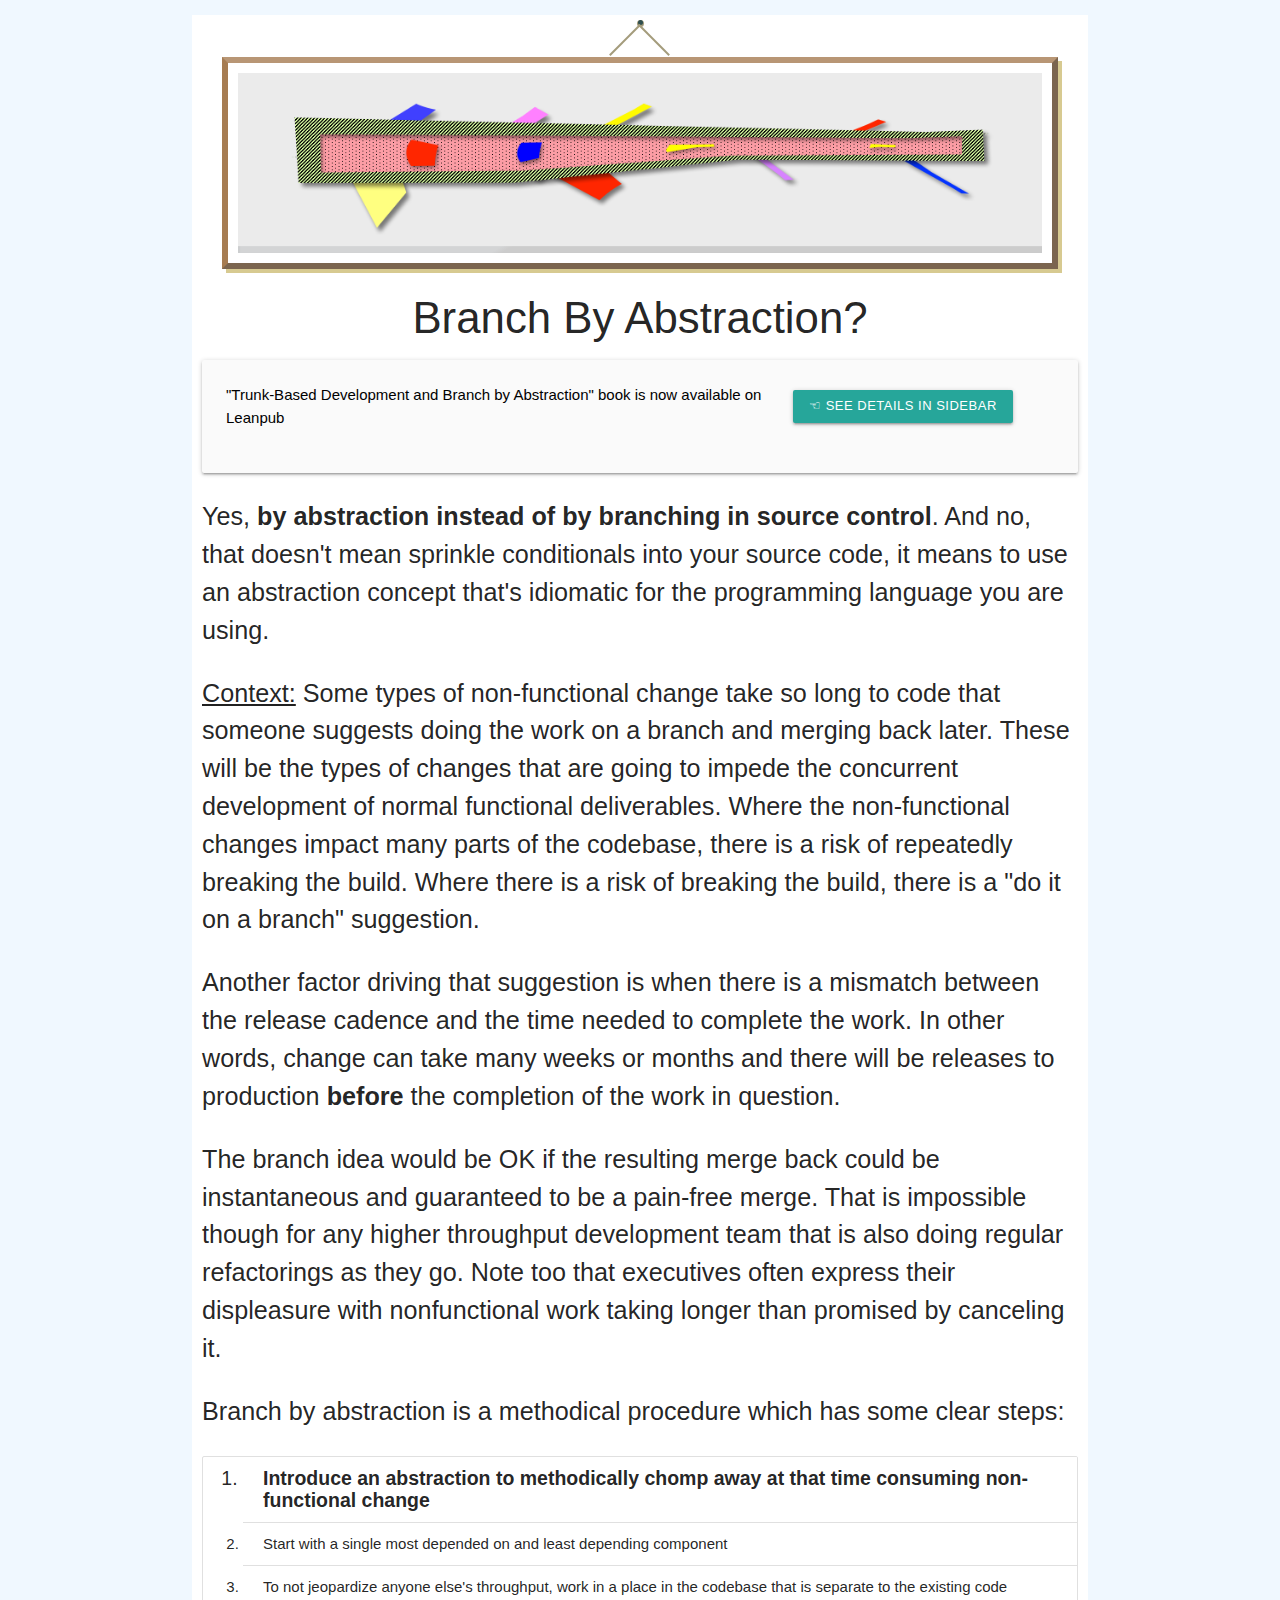
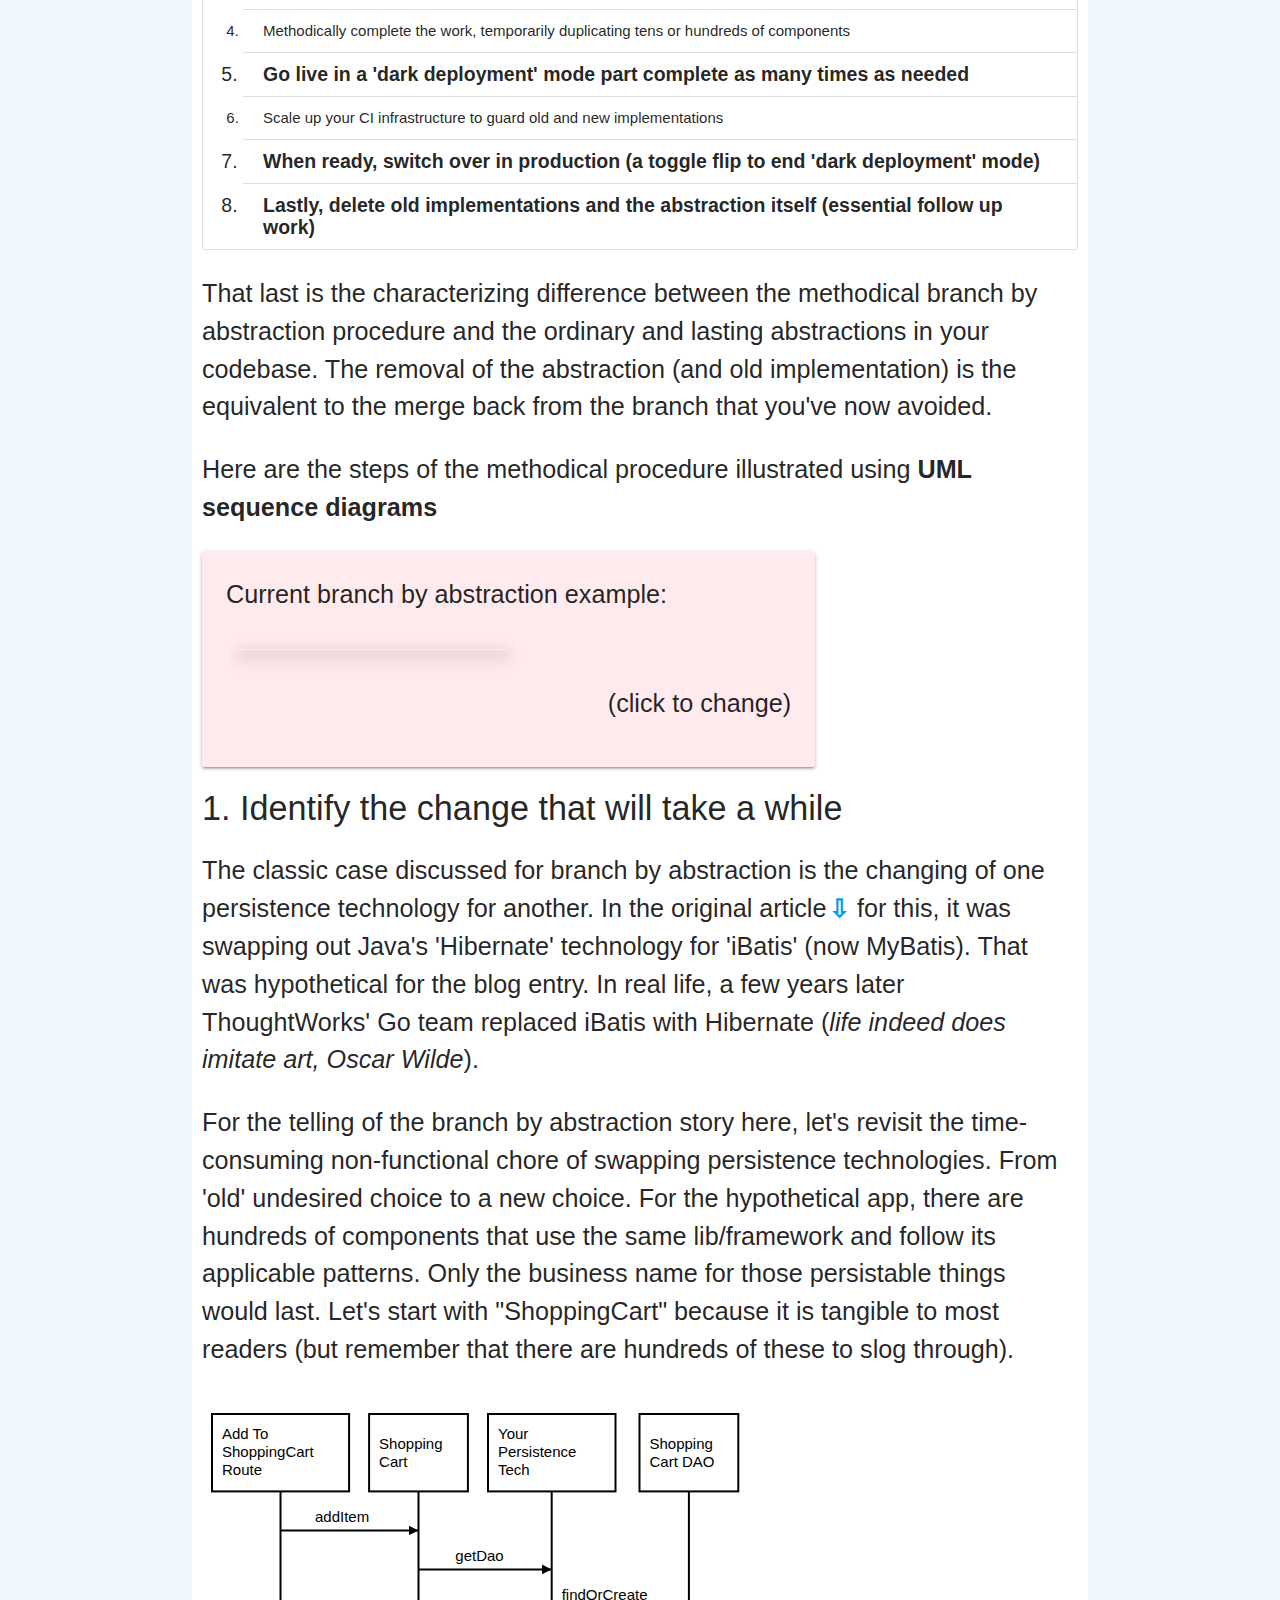
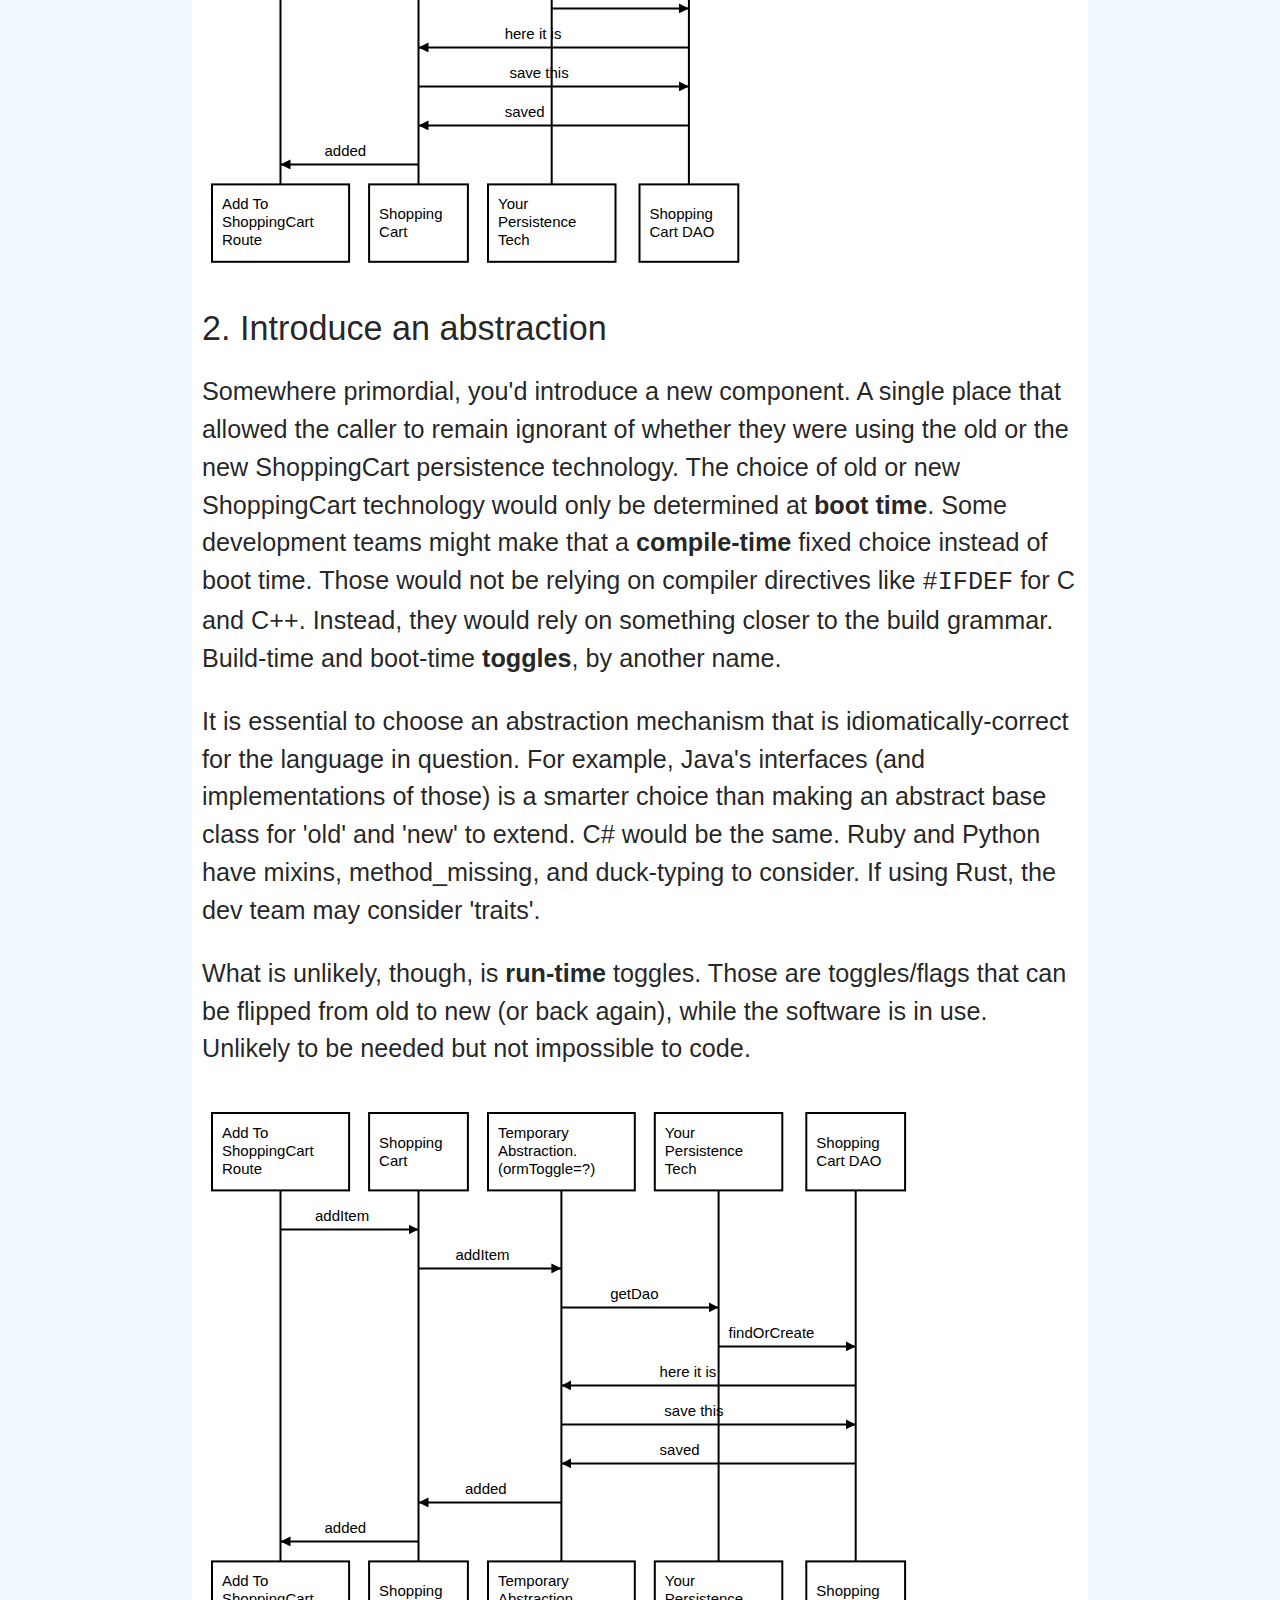
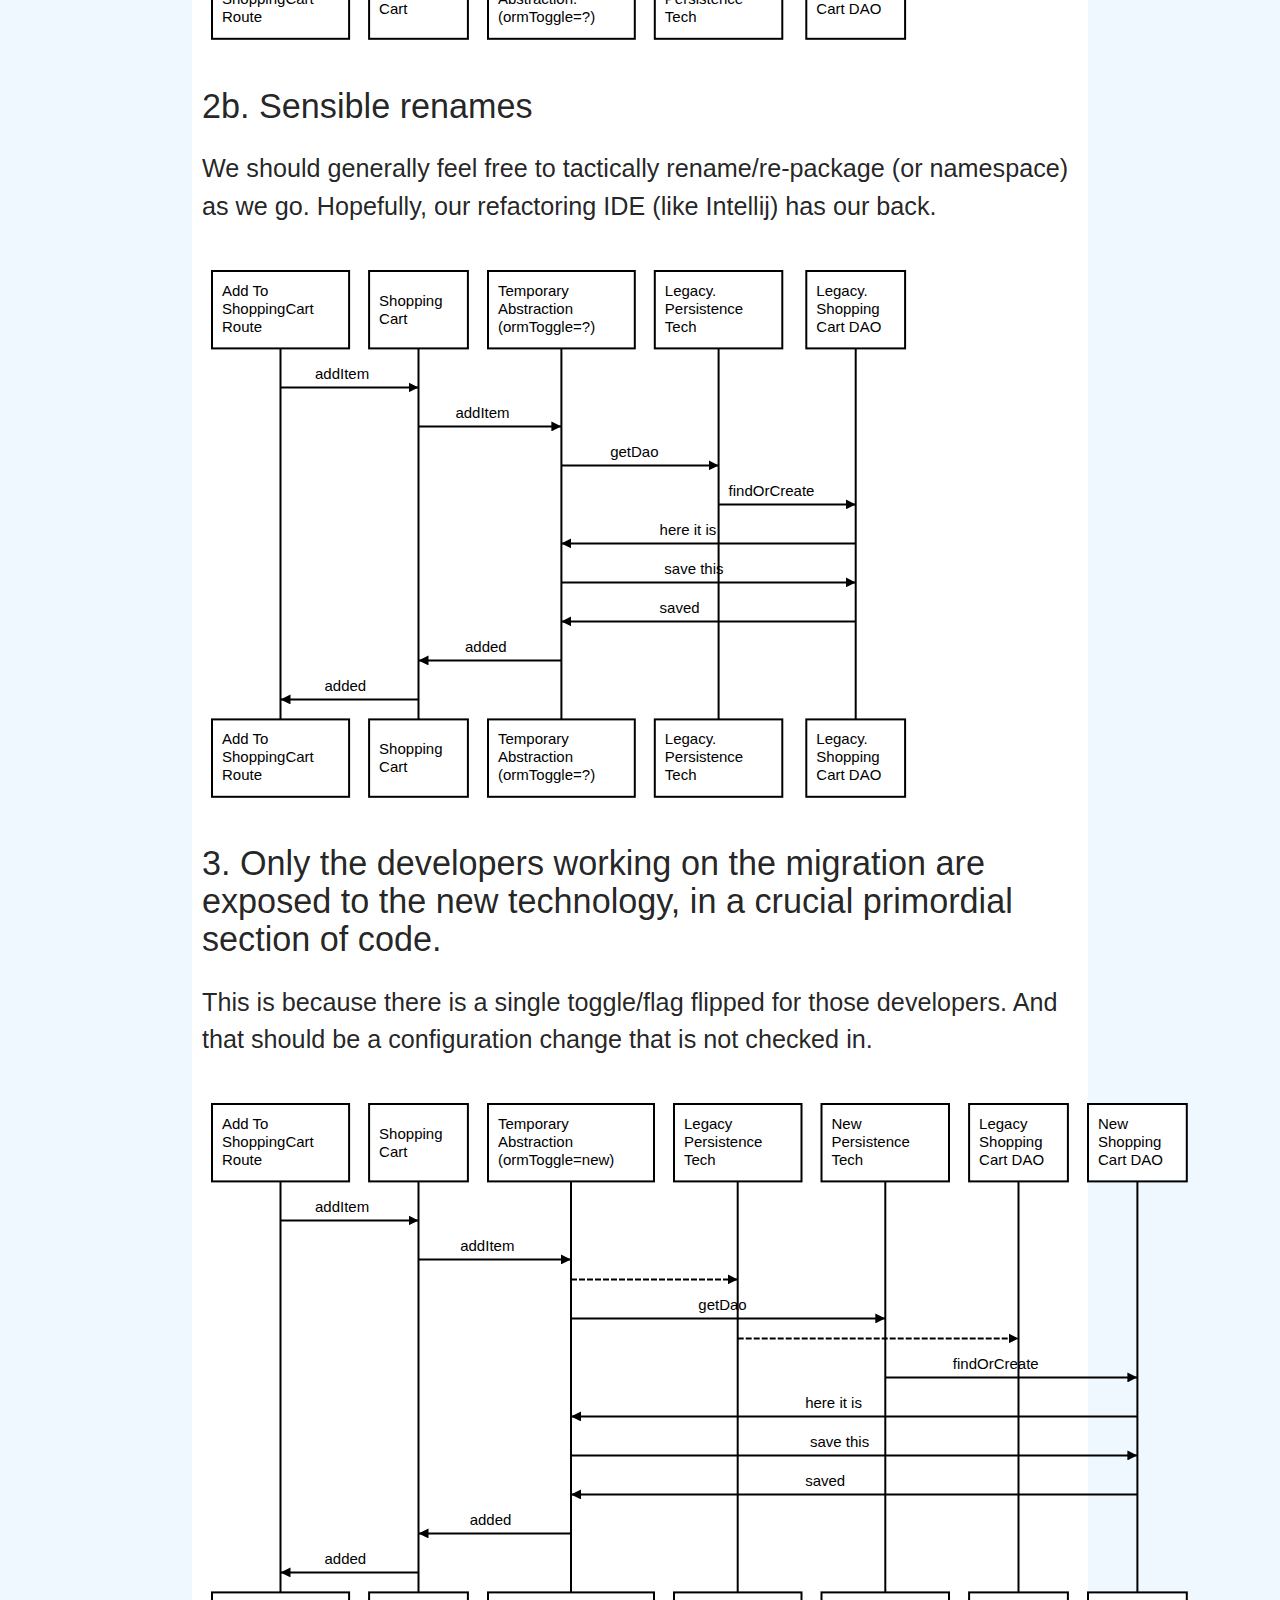
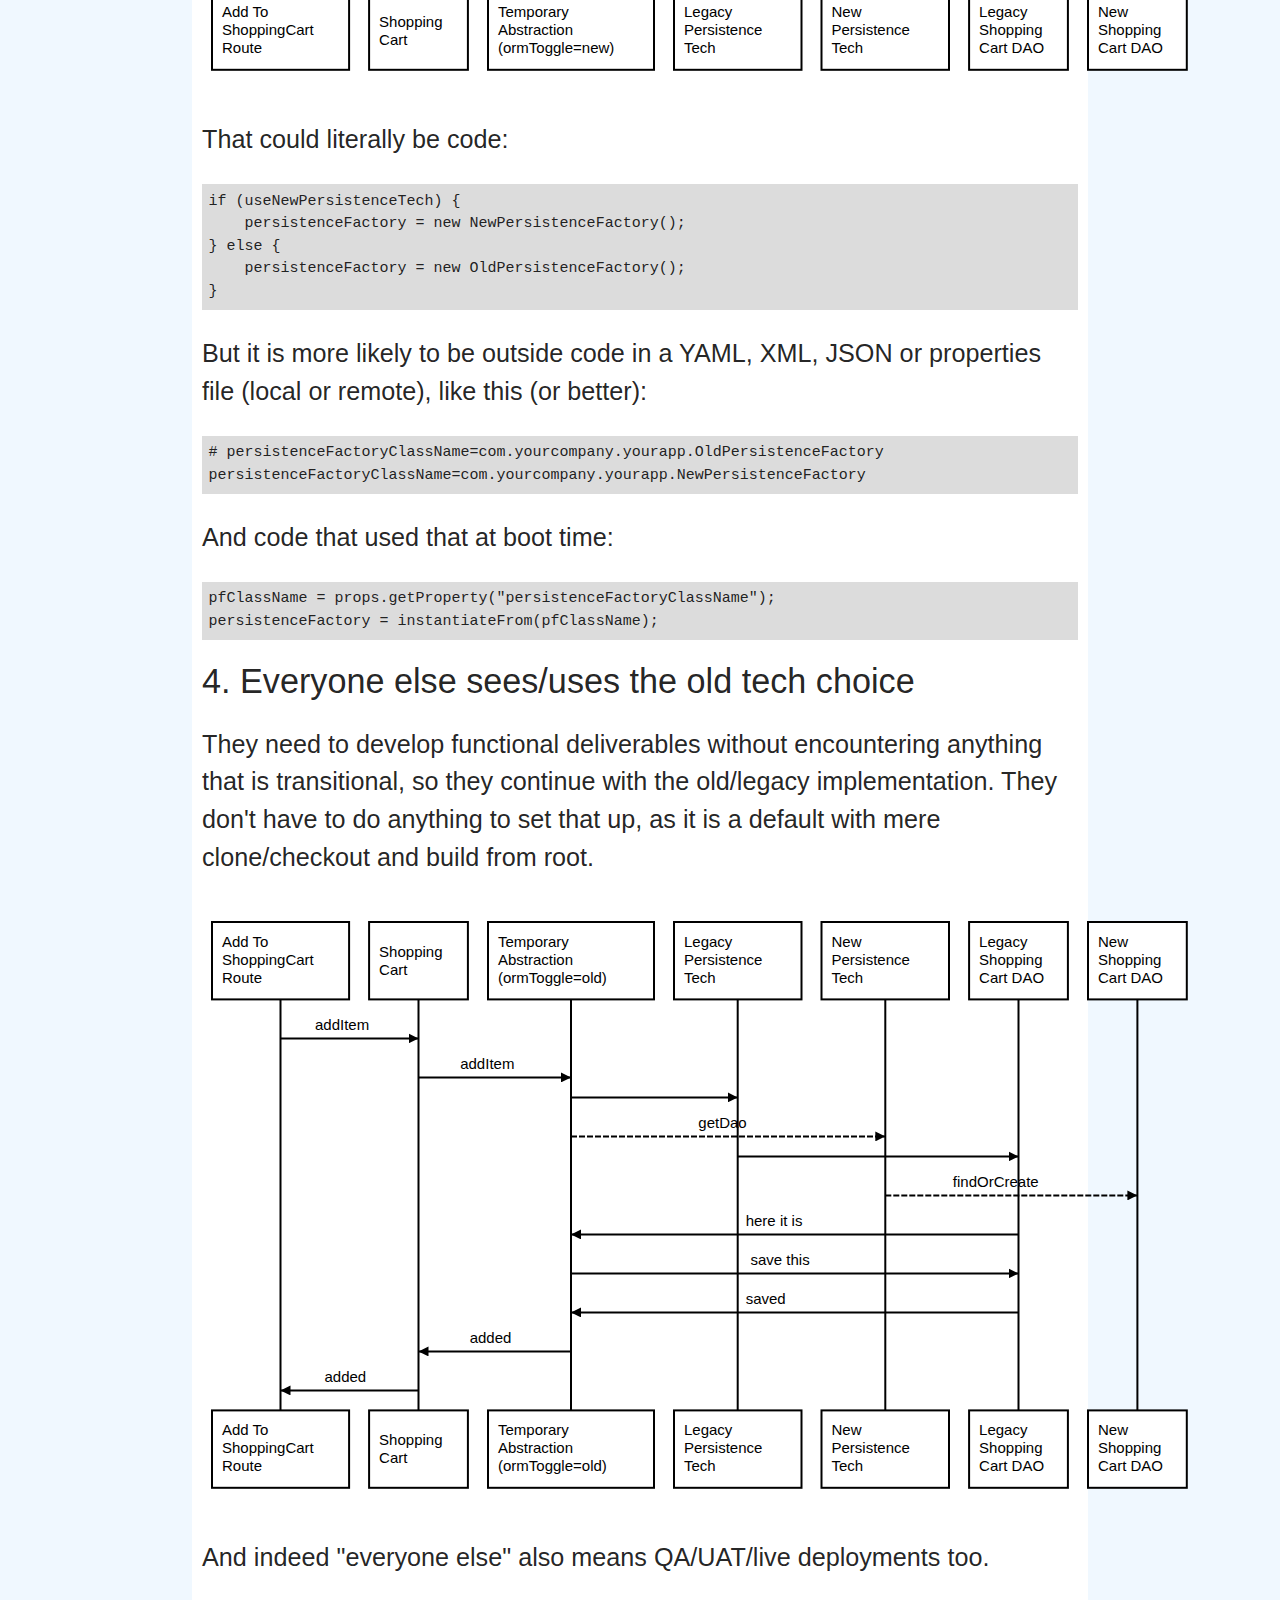
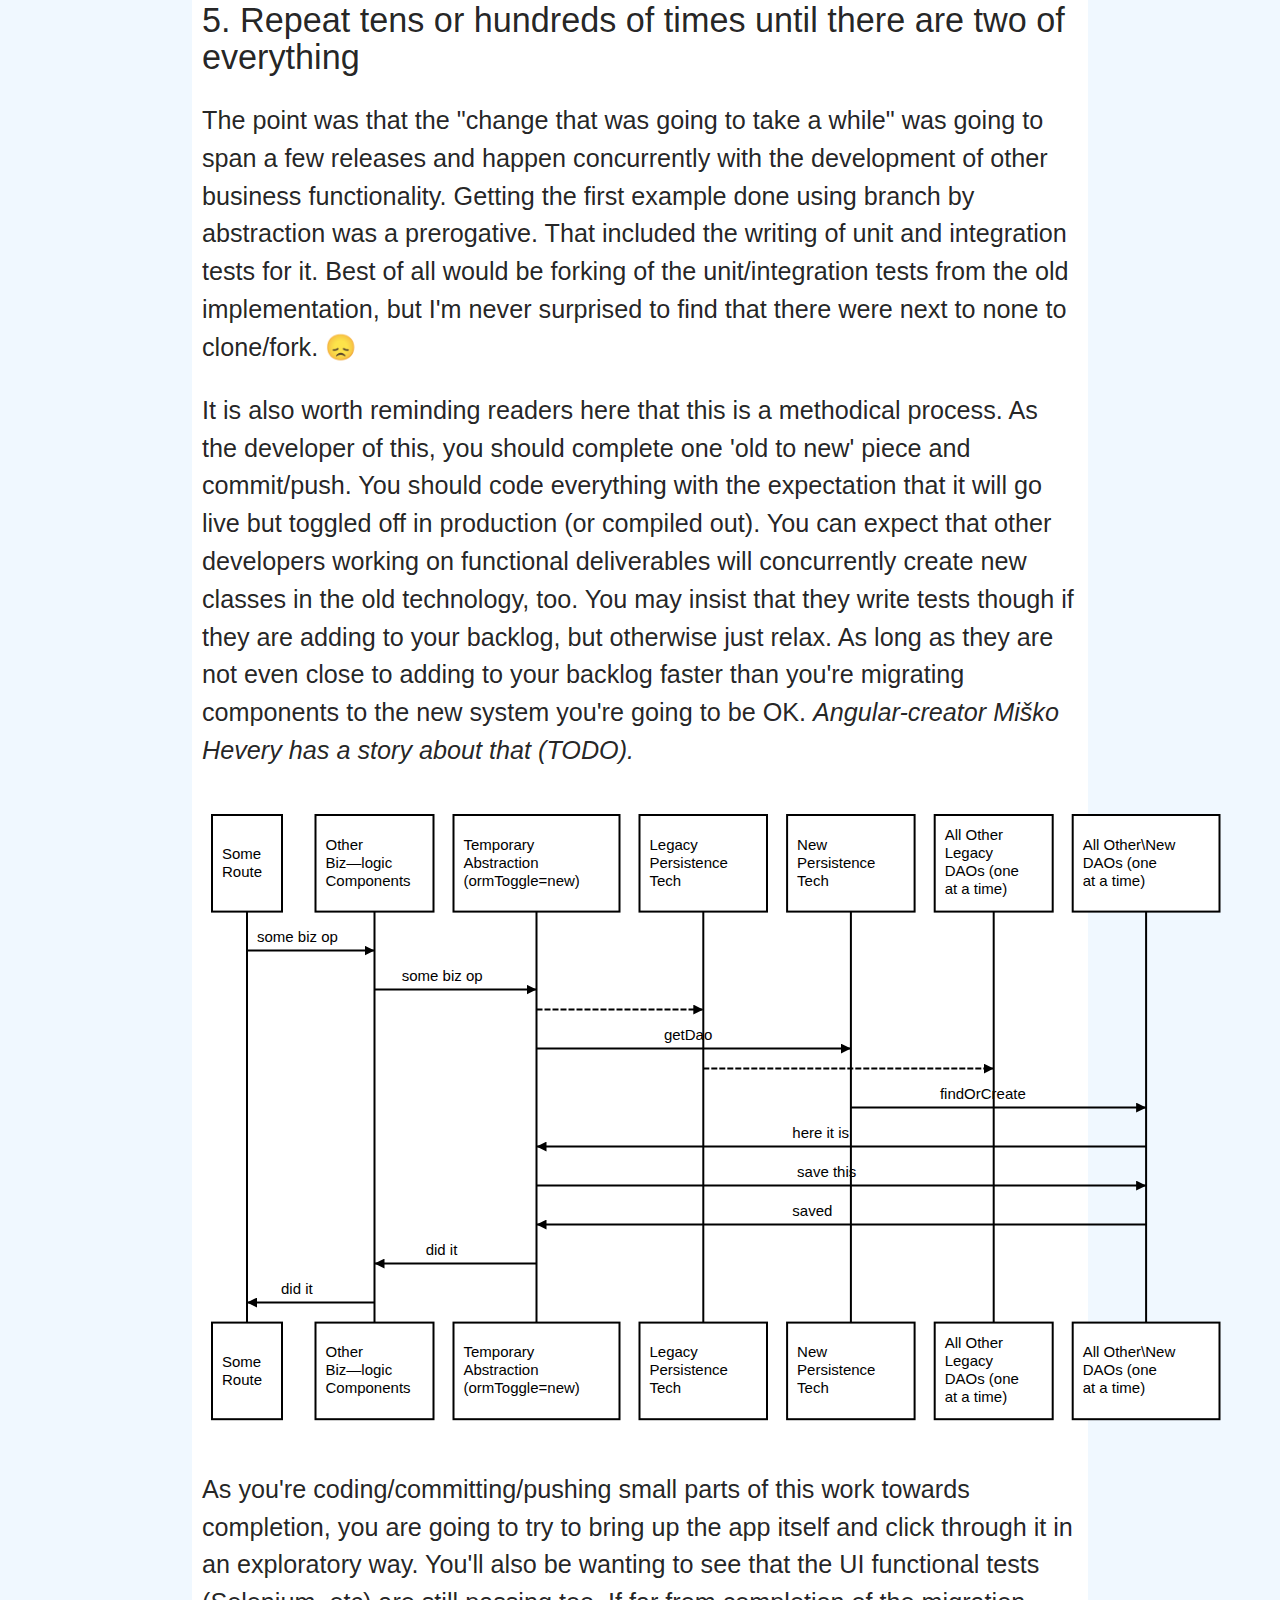
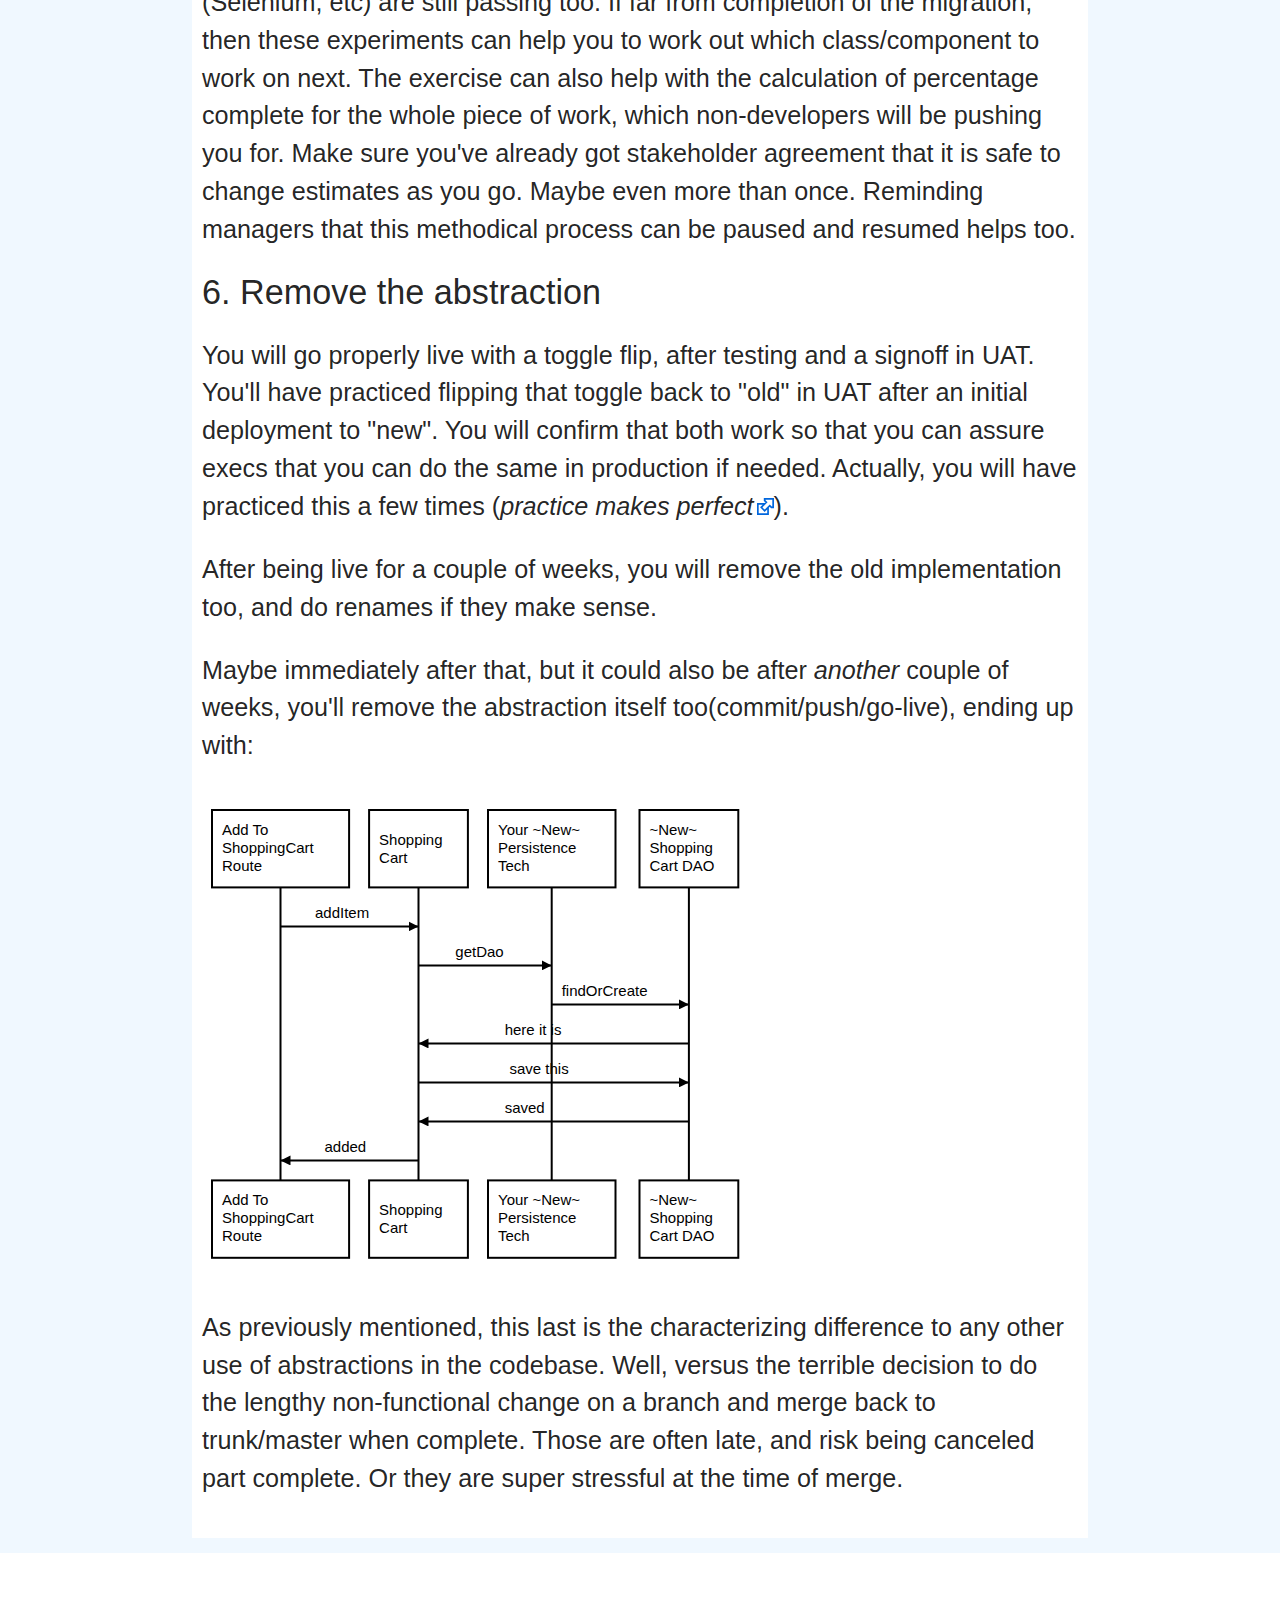
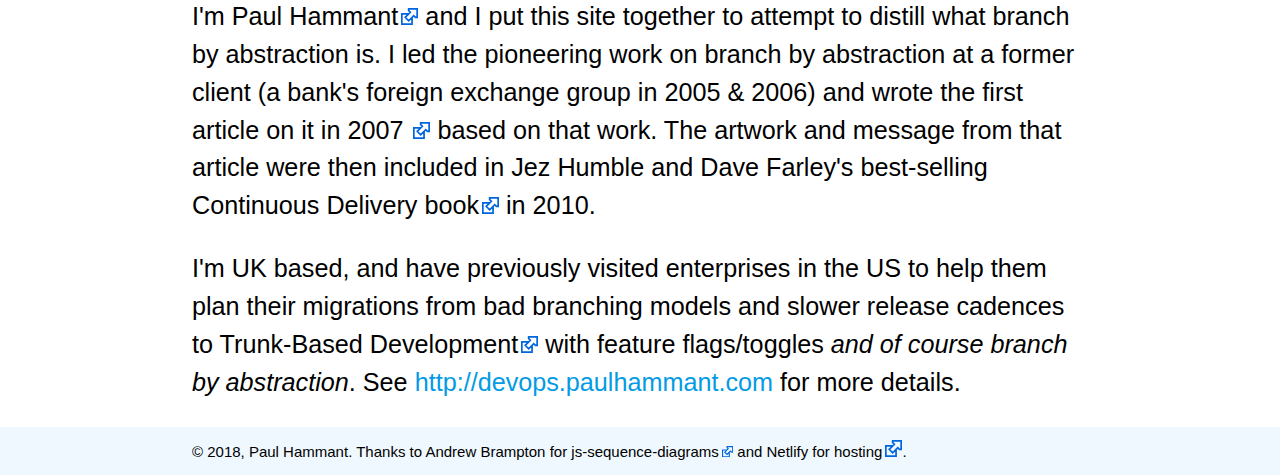
<file: index.html>
<!DOCTYPE HTML>
<html xmlns:og="http://opengraphprotocol.org/schema/">
<head>
    <meta charset="UTF-8">
    <meta name="viewport" content="width=device-width, initial-scale=1, maximum-scale=1.0">
    <meta name="theme-color" content="#EE6E73">
    <meta property="og:image" content="https://branchbyabstraction.com/bba_og.png">
    <title>Branch By Abstraction - UML sequence diagrams</title>

    <script
            src="https://code.jquery.com/jquery-3.2.1.min.js"
            integrity="sha256-hwg4gsxgFZhOsEEamdOYGBf13FyQuiTwlAQgxVSNgt4="
            crossorigin="anonymous"></script>

    <link href="https://fonts.googleapis.com/icon?family=Material+Icons" rel="stylesheet">
    <link rel="stylesheet" href="https://cdnjs.cloudflare.com/ajax/libs/materialize/1.0.0/css/materialize.min.css">
    <script src="https://cdnjs.cloudflare.com/ajax/libs/materialize/1.0.0/js/materialize.min.js"></script>

    <style>
        nav ul a {
            color: #96a5b2;
        }

        nav ul li.active a {
            color: white;
        }

        /* From a picture frame codepen - https://codepen.io/PaFF/pen/khydI ... */
        .picture {
            position: relative;
            float: left;
            margin: 0 20px 25px 20px;
        }

        .hook {
            width: 5px;
            height: 5px;
            background-color: #2F4F4F;
            margin: 0 auto 32px auto;
            border-radius: 50%;
            box-shadow: 0 1px 0 1px #a49c7c;
        }

        .hook:before {
            content: '';
            width: 43px;
            height: 43px;
            left: calc(50% - 22px);
            border: 2px #a49c7c;
            border-style: solid hidden hidden solid;
            position: absolute;

            top: 13px;
            transform: rotate(45deg);
        }

        .frame {
            border-top: 6px solid #b89675;
            border-right: 6px solid #7b654f;
            border-bottom: 6px solid #7b654f;
            border-left: 6px solid #a67c52;
            box-shadow: 4px 4px 0 0 rgba(189, 166, 72, 0.6);
            z-index: 1;
        }

        .inside {
            background: linear-gradient(149deg, #d3d4d5 0%, #d3d4d5 50%, #ccc 51%, #ccc 100%);
            border: 10px solid #fff;
            box-shadow: 1px 1px 1px 1px rgba(189, 193, 194, 0.3) inset;
        }

        .page-footer {
            color: black;
            background-color: white
        }

        .page-footer .footer-copyright {
            color: black;
            background-color:aliceblue
        }

        a svg {
            margin-left: 3px;
        }

    </style>

</head>
<body style="background-color: aliceblue">

<main>
<div class="container" style="background-color: white; padding-left: 10px; padding-right: 10px; padding-top: 5px; margin-top: 15px; margin-bottom: 15px; padding-bottom: 15px">

    <div class="wrapper">
        <div class="picture">
            <div class="nail"></div>
            <div class="hook"></div>
            <div class="frame">
                <div class="inside">
                    <img alt="Abstract Branch by Paul Hammant" height="auto" width="100%" src=" [data-uri]" />
                </div>
            </div>
        </div>
    </div>

    <h3 align="center">Branch By Abstraction?</h3>

    <ul id="slide-out" class="sidenav">
        <li>
            <div class="user-view">
                <iframe width='160' height='400' src='https://leanpub.com/trunk-based-development/embed' frameborder='0'
                        allowtransparency='true'></iframe>
            </div>
        </li>
    </ul>

    <div class="col s2 m2">
        <div class="card-panel small grey lighten-5 z-depth-1">
            <div class="row valign-wrapper">
                <div class="col s8">
                  <span class="black-text">
                    "Trunk-Based Development and Branch by Abstraction" book is now available on Leanpub
                  </span>
                </div>
                <div class="col s4">
                    <a href="#" data-target="slide-out" class="sidenav-trigger btn-small">☜ See details in sidebar</a>
                </div>
            </div>
        </div>
    </div>

    <p class="flow-text">Yes, <b>by abstraction instead of by branching in source control</b>. And no, that doesn't mean sprinkle
        conditionals into your source code, it means to use an abstraction concept that's idiomatic for the programming language
        you are using.</p>

    <p class="flow-text"><u>Context:</u> Some types of non-functional change take so long to code that someone suggests doing
        the work on a branch and merging back later. These will be the types of changes that are going to impede the concurrent
        development of normal functional deliverables. Where the  non-functional changes impact many parts of the codebase,
        there is a risk of repeatedly breaking the build. Where there is a risk of breaking the build, there is a "do it on a
        branch" suggestion.</p>

    <p class="flow-text">Another factor driving that suggestion is when
        there is a mismatch between the release cadence and the time needed to complete the work. In other words, change can take
        many weeks or months and there will be releases to production <b>before</b> the completion of the work in question.</p>

    <p class="flow-text">The branch idea
        would be OK if the resulting merge back could be instantaneous and guaranteed to be a pain-free merge. That is
        impossible though for any higher throughput development team that is also doing regular refactorings as they go.
        Note too that executives often express their displeasure with nonfunctional work taking longer than promised by
        canceling it.</p>

    <p class="flow-text">Branch by abstraction is a methodical procedure which has some clear steps:</p>

    <ol class="collection">
        <li style="font-size: 130%" class="collection-item"><b>Introduce an abstraction to methodically chomp away at that time consuming non-functional change</b></li>
        <li class="collection-item">Start with a single most depended on and least depending component</li>
        <li class="collection-item">To not jeopardize anyone else's throughput, work in a place in the codebase that is separate to the existing code</li>
        <li class="collection-item">Methodically complete the work, temporarily duplicating tens or hundreds of components</li>
        <li style="font-size: 130%"class="collection-item"><b>Go live in a 'dark deployment' mode part complete as many times as needed</b></li>
        <li class="collection-item">Scale up your CI infrastructure to guard old and new implementations</li>
        <li style="font-size: 130%" class="collection-item"><b>When ready, switch over in production (a toggle flip to end 'dark deployment' mode)</b></li>
        <li style="font-size: 130%" class="collection-item"><b>Lastly, delete old implementations and the abstraction itself (essential follow up work)</b></li>
    </ol>

    <p class="flow-text">That last is the characterizing difference between the methodical branch by abstraction procedure and the
        ordinary and lasting abstractions in your codebase. The removal of the abstraction (and old implementation) is the equivalent to
        the merge back from the branch that you've now avoided.</p>

    <p id="choice" class="flow-text">Here are the steps of the methodical procedure illustrated using <b>UML sequence diagrams</b></p>

    <div class="container card-panel red lighten-5 flow-text">
        <div class="row s12">Current branch by abstraction example:</div>
        <div class="row">
            <form class="col s12">
                <div class="input-field col s12 m6 z-depth-3">
                    <select class="flow-text">
                        <optgroup label="non-language centric">
                            <option selected value="index">UML sequence diagrams</option>
                            <option value="building">Building Construction metaphor</option>
                        </optgroup>
                        <optgroup label="Language centric">
                            <option value="java">Java source changes</option>
                            <option disabled value="ruby">Ruby source changes</option>
                            <option disabled value="python">Python source changes</option>
                            <option disabled value="csharp">C# source changes</option>
                        </optgroup>
                    </select>
                </div>
            </form>
        </div>
        <div class="row s12 right-align">(click to change)</div>
    </div>

    <h4 id="1">1. Identify the change that will take a while</h4>

    <p class="flow-text">The classic case discussed for branch by abstraction is the changing of one persistence technology for another. In the original
        article<a href="#footer"><span style="padding-left: 0.1em; font-weight: 900">&#8681;</span></a> for this, it was swapping out
        Java's 'Hibernate' technology for 'iBatis' (now MyBatis). That was hypothetical for the blog entry. In real
        life, a few years later ThoughtWorks' Go team replaced iBatis with Hibernate (<i>life indeed does imitate art, Oscar Wilde</i>). </p>

    <p class="flow-text">For the telling of the branch by abstraction story here, let's revisit the time-consuming non-functional chore of swapping persistence technologies. From 'old' undesired choice to a new choice.  For the hypothetical app, there are
        hundreds of components that use the same lib/framework and follow its applicable patterns. Only the business name for those
        persistable things would last.  Let's start with "ShoppingCart" because it is tangible to most readers (but remember that there are hundreds of these to slog through).</p>

    <!-- https://bramp.github.io/js-sequence-diagrams/ -->

    <svg xmlns="http://www.w3.org/2000/svg" width="566" height="487" xmlns:xlink="http://www.w3.org/1999/xlink"><source><![CDATA[Add To\nShoppingCart\nRoute -> Shopping\nCart: addItem
        Shopping\nCart->Your\nPersistence\nTech: getDao
        Your\nPersistence\nTech->Shopping\nCart DAO: findOrCreate
        Shopping\nCart DAO->Shopping\nCart: here it is
        Shopping\nCart->Shopping\nCart DAO: save this
        Shopping\nCart DAO->Shopping\nCart: saved
        Shopping\nCart->Add To\nShoppingCart\nRoute: added]]></source><desc></desc><defs><marker viewBox="0 0 5 5" markerWidth="5" markerHeight="5" orient="auto" refX="5" refY="2.5" id="markerArrowBlock"><path d="M 0 0 L 5 2.5 L 0 5 z"></path></marker><marker viewBox="0 0 9.6 16" markerWidth="4" markerHeight="16" orient="auto" refX="9.6" refY="8" id="markerArrowOpen"><path d="M 9.6,8 1.9,16 0,13.7 5.7,8 0,2.2 1.9,0 9.6,8 z"></path></marker></defs><g class="title"></g><g class="actor"><rect x="10" y="20" width="137.1" height="77.4" style="stroke-width: 2;" stroke="#000000" fill="#ffffff"></rect><text x="21" y="45" ><tspan x="20">Add To</tspan><tspan dy="1.2em" x="20">ShoppingCart</tspan><tspan dy="1.2em" x="20">Route</tspan></text></g><g class="actor"><rect x="10" y="390.4" width="137.1" height="77.4" style="stroke-width: 2;" stroke="#000000" fill="#ffffff"></rect><text x="21" y="415.4" ><tspan x="20">Add To</tspan><tspan dy="1.2em" x="20">ShoppingCart</tspan><tspan dy="1.2em" x="20">Route</tspan></text></g><line x1="78.5" x2="78.5" y1="97.4" y2="390.4" style="stroke-width: 2;" stroke="#000000" fill="none"></line><g class="actor"><rect x="167.1" y="20" width="98.8" height="77.4" style="stroke-width: 2;" stroke="#000000" fill="#ffffff"></rect><text x="178.1" y="54.6" ><tspan x="177.1">Shopping</tspan><tspan dy="1.2em" x="177.1">Cart</tspan></text></g><g class="actor"><rect x="167.1" y="390.4" width="98.8" height="77.4" style="stroke-width: 2;" stroke="#000000" fill="#ffffff"></rect><text x="178.1" y="425.0" ><tspan x="177.1">Shopping</tspan><tspan dy="1.2em" x="177.1">Cart</tspan></text></g><line x1="216.5" x2="216.5" y1="97.4" y2="390.4" style="stroke-width: 2;" stroke="#000000" fill="none"></line><g class="actor"><rect x="286" y="20" width="127.5" height="77.4" style="stroke-width: 2;" stroke="#000000" fill="#ffffff"></rect><text x="297" y="45" ><tspan x="296">Your</tspan><tspan dy="1.2em" x="296">Persistence</tspan><tspan dy="1.2em" x="296">Tech</tspan></text></g><g class="actor"><rect x="286" y="390.4" width="127.5" height="77.4" style="stroke-width: 2;" stroke="#000000" fill="#ffffff"></rect><text x="297" y="415.4" ><tspan x="296">Your</tspan><tspan dy="1.2em" x="296">Persistence</tspan><tspan dy="1.2em" x="296">Tech</tspan></text></g><line x1="349.7" x2="349.7" y1="97.4" y2="390.4" style="stroke-width: 2;" stroke="#000000" fill="none"></line><g class="actor"><rect x="437.5" y="20" width="98.8" height="77.4" style="stroke-width: 2;" stroke="#000000" fill="#ffffff"></rect><text x="448.5" y="54.6" ><tspan x="447.5">Shopping</tspan><tspan dy="1.2em" x="447.5">Cart DAO</tspan></text></g><g class="actor"><rect x="437.5" y="390.4" width="98.8" height="77.4" style="stroke-width: 2;" stroke="#000000" fill="#ffffff"></rect><text x="448.5" y="425.0" ><tspan x="447.5">Shopping</tspan><tspan dy="1.2em" x="447.5">Cart DAO</tspan></text></g><line x1="486.9" x2="486.9" y1="97.4" y2="390.4" style="stroke-width: 2;" stroke="#000000" fill="none"></line><g class="signal"><text x="114" y="127.9" ><tspan x="113">addItem</tspan></text><line x1="78.5" x2="216.5" y1="136.4" y2="136.4" style="stroke-width: 2; marker-end: url(#markerArrowBlock);" stroke="#000000" fill="none"></line></g><g class="signal"><text x="254.3" y="166.9" ><tspan x="253.3">getDao</tspan></text><line x1="216.5" x2="349.7" y1="175.4" y2="175.4" style="stroke-width: 2; marker-end: url(#markerArrowBlock);" stroke="#000000" fill="none"></line></g><g class="signal"><text x="360.7" y="205.9" ><tspan x="359.7">findOrCreate</tspan></text><line x1="349.7" x2="486.9" y1="214.4" y2="214.4" style="stroke-width: 2; marker-end: url(#markerArrowBlock);" stroke="#000000" fill="none"></line></g><g class="signal"><text x="303.7" y="244.9" ><tspan x="302.7">here it is</tspan></text><line x1="486.9" x2="216.5" y1="253.4" y2="253.4" style="stroke-width: 2; marker-end: url(#markerArrowBlock);" stroke="#000000" fill="none"></line></g><g class="signal"><text x="308.5" y="283.9" ><tspan x="307.5">save this</tspan></text><line x1="216.5" x2="486.9" y1="292.4" y2="292.4" style="stroke-width: 2; marker-end: url(#markerArrowBlock);" stroke="#000000" fill="none"></line></g><g class="signal"><text x="303.7" y="322.9" ><tspan x="302.7">saved</tspan></text><line x1="486.9" x2="216.5" y1="331.4" y2="331.4" style="stroke-width: 2; marker-end: url(#markerArrowBlock);" stroke="#000000" fill="none"></line></g><g class="signal"><text x="123.5" y="361.9" ><tspan x="122.5">added</tspan></text><line x1="216.5" x2="78.5" y1="370.4" y2="370.4" style="stroke-width: 2; marker-end: url(#markerArrowBlock);" stroke="#000000" fill="none"></line></g></svg>

    <h4 id="2">2. Introduce an abstraction</h4>

    <p class="flow-text">
        Somewhere primordial, you'd introduce a new component. A single place that allowed the caller to remain ignorant of whether
        they were using the old or the new ShoppingCart persistence technology. The choice of old or new ShoppingCart technology would
        only be determined at <b>boot time</b>. Some development teams might make that a <b>compile-time</b> fixed choice instead of boot
        time. Those would not be relying on compiler directives like <code>#IFDEF</code> for C and C++. Instead, they would
        rely on something closer to the build grammar. Build-time and boot-time <b>toggles</b>, by another name.
    </p>

    <p class="flow-text">
        It is essential to choose an abstraction mechanism that is idiomatically-correct for the language in question.
        For example, Java's interfaces (and implementations of those) is a smarter choice than making an abstract base class
        for 'old' and 'new' to extend. C# would be the same. Ruby and Python have mixins, method_missing, and duck-typing to consider.
        If using Rust, the dev team may consider 'traits'.
    </p>

    <p class="flow-text">What is unlikely, though, is <b>run-time</b> toggles. Those are toggles/flags that can be flipped from old to new (or back
        again), while the software is in use. Unlikely to be needed but not impossible to code.</p>

    <svg xmlns="http://www.w3.org/2000/svg" width="733" height="565" xmlns:xlink="http://www.w3.org/1999/xlink"><source><![CDATA[Add To\nShoppingCart\nRoute -> Shopping\nCart: addItem
        Shopping\nCart->Temporary\nAbstraction.\n(ormToggle=?): addItem
        Temporary\nAbstraction.\n(ormToggle=?)->Your\nPersistence\nTech: getDao
        Your\nPersistence\nTech->Shopping\nCart DAO: findOrCreate
        Shopping\nCart DAO->Temporary\nAbstraction.\n(ormToggle=?): here it is
        Temporary\nAbstraction.\n(ormToggle=?)->Shopping\nCart DAO: save this
        Shopping\nCart DAO->Temporary\nAbstraction.\n(ormToggle=?): saved
        Temporary\nAbstraction.\n(ormToggle=?)->Shopping\nCart: added
        Shopping\nCart->Add To\nShoppingCart\nRoute: added]]></source><desc></desc><defs><marker viewBox="0 0 5 5" markerWidth="5" markerHeight="5" orient="auto" refX="5" refY="2.5" id="markerArrowBlock"><path d="M 0 0 L 5 2.5 L 0 5 z"></path></marker><marker viewBox="0 0 9.6 16" markerWidth="4" markerHeight="16" orient="auto" refX="9.6" refY="8" id="markerArrowOpen"><path d="M 9.6,8 1.9,16 0,13.7 5.7,8 0,2.2 1.9,0 9.6,8 z"></path></marker></defs><g class="title"></g><g class="actor"><rect x="10" y="20" width="137.1" height="77.4" style="stroke-width: 2;" stroke="#000000" fill="#ffffff"></rect><text x="21" y="45" ><tspan x="20">Add To</tspan><tspan dy="1.2em" x="20">ShoppingCart</tspan><tspan dy="1.2em" x="20">Route</tspan></text></g><g class="actor"><rect x="10" y="468.4" width="137.1" height="77.4" style="stroke-width: 2;" stroke="#000000" fill="#ffffff"></rect><text x="21" y="493.4" ><tspan x="20">Add To</tspan><tspan dy="1.2em" x="20">ShoppingCart</tspan><tspan dy="1.2em" x="20">Route</tspan></text></g><line x1="78.5" x2="78.5" y1="97.4" y2="468.4" style="stroke-width: 2;" stroke="#000000" fill="none"></line><g class="actor"><rect x="167.1" y="20" width="98.8" height="77.4" style="stroke-width: 2;" stroke="#000000" fill="#ffffff"></rect><text x="178.1" y="54.6" ><tspan x="177.1">Shopping</tspan><tspan dy="1.2em" x="177.1">Cart</tspan></text></g><g class="actor"><rect x="167.1" y="468.4" width="98.8" height="77.4" style="stroke-width: 2;" stroke="#000000" fill="#ffffff"></rect><text x="178.1" y="503.0" ><tspan x="177.1">Shopping</tspan><tspan dy="1.2em" x="177.1">Cart</tspan></text></g><line x1="216.5" x2="216.5" y1="97.4" y2="468.4" style="stroke-width: 2;" stroke="#000000" fill="none"></line><g class="actor"><rect x="286" y="20" width="146.8" height="77.4" style="stroke-width: 2;" stroke="#000000" fill="#ffffff"></rect><text x="297" y="45" ><tspan x="296">Temporary</tspan><tspan dy="1.2em" x="296">Abstraction.</tspan><tspan dy="1.2em" x="296">(ormToggle=?)</tspan></text></g><g class="actor"><rect x="286" y="468.4" width="146.8" height="77.4" style="stroke-width: 2;" stroke="#000000" fill="#ffffff"></rect><text x="297" y="493.4" ><tspan x="296">Temporary</tspan><tspan dy="1.2em" x="296">Abstraction.</tspan><tspan dy="1.2em" x="296">(ormToggle=?)</tspan></text></g><line x1="359.4" x2="359.4" y1="97.4" y2="468.4" style="stroke-width: 2;" stroke="#000000" fill="none"></line><g class="actor"><rect x="452.8" y="20" width="127.5" height="77.4" style="stroke-width: 2;" stroke="#000000" fill="#ffffff"></rect><text x="463.8" y="45" ><tspan x="462.8">Your</tspan><tspan dy="1.2em" x="462.8">Persistence</tspan><tspan dy="1.2em" x="462.8">Tech</tspan></text></g><g class="actor"><rect x="452.8" y="468.4" width="127.5" height="77.4" style="stroke-width: 2;" stroke="#000000" fill="#ffffff"></rect><text x="463.8" y="493.4" ><tspan x="462.8">Your</tspan><tspan dy="1.2em" x="462.8">Persistence</tspan><tspan dy="1.2em" x="462.8">Tech</tspan></text></g><line x1="516.6" x2="516.6" y1="97.4" y2="468.4" style="stroke-width: 2;" stroke="#000000" fill="none"></line><g class="actor"><rect x="604.3" y="20" width="98.8" height="77.4" style="stroke-width: 2;" stroke="#000000" fill="#ffffff"></rect><text x="615.3" y="54.6" ><tspan x="614.3">Shopping</tspan><tspan dy="1.2em" x="614.3">Cart DAO</tspan></text></g><g class="actor"><rect x="604.3" y="468.4" width="98.8" height="77.4" style="stroke-width: 2;" stroke="#000000" fill="#ffffff"></rect><text x="615.3" y="503.0" ><tspan x="614.3">Shopping</tspan><tspan dy="1.2em" x="614.3">Cart DAO</tspan></text></g><line x1="653.7" x2="653.7" y1="97.4" y2="468.4" style="stroke-width: 2;" stroke="#000000" fill="none"></line><g class="signal"><text x="114" y="127.9" ><tspan x="113">addItem</tspan></text><line x1="78.5" x2="216.5" y1="136.4" y2="136.4" style="stroke-width: 2; marker-end: url(#markerArrowBlock);" stroke="#000000" fill="none"></line></g><g class="signal"><text x="254.4" y="166.9" ><tspan x="253.4">addItem</tspan></text><line x1="216.5" x2="359.4" y1="175.4" y2="175.4" style="stroke-width: 2; marker-end: url(#markerArrowBlock);" stroke="#000000" fill="none"></line></g><g class="signal"><text x="409.2" y="205.9" ><tspan x="408.2">getDao</tspan></text><line x1="359.4" x2="516.6" y1="214.4" y2="214.4" style="stroke-width: 2; marker-end: url(#markerArrowBlock);" stroke="#000000" fill="none"></line></g><g class="signal"><text x="527.6" y="244.9" ><tspan x="526.6">findOrCreate</tspan></text><line x1="516.6" x2="653.7" y1="253.4" y2="253.4" style="stroke-width: 2; marker-end: url(#markerArrowBlock);" stroke="#000000" fill="none"></line></g><g class="signal"><text x="458.6" y="283.9" ><tspan x="457.6">here it is</tspan></text><line x1="653.7" x2="359.4" y1="292.4" y2="292.4" style="stroke-width: 2; marker-end: url(#markerArrowBlock);" stroke="#000000" fill="none"></line></g><g class="signal"><text x="463.3" y="322.9" ><tspan x="462.3">save this</tspan></text><line x1="359.4" x2="653.7" y1="331.4" y2="331.4" style="stroke-width: 2; marker-end: url(#markerArrowBlock);" stroke="#000000" fill="none"></line></g><g class="signal"><text x="458.6" y="361.9" ><tspan x="457.6">saved</tspan></text><line x1="653.7" x2="359.4" y1="370.4" y2="370.4" style="stroke-width: 2; marker-end: url(#markerArrowBlock);" stroke="#000000" fill="none"></line></g><g class="signal"><text x="264" y="400.9" ><tspan x="263">added</tspan></text><line x1="359.4" x2="216.5" y1="409.4" y2="409.4" style="stroke-width: 2; marker-end: url(#markerArrowBlock);" stroke="#000000" fill="none"></line></g><g class="signal"><text x="123.5" y="439.9" ><tspan x="122.5">added</tspan></text><line x1="216.5" x2="78.5" y1="448.4" y2="448.4" style="stroke-width: 2; marker-end: url(#markerArrowBlock);" stroke="#000000" fill="none"></line></g></svg>

    <h4 id="2b">2b. Sensible renames</h4>

    <p class="flow-text">We should generally feel free to tactically rename/re-package (or namespace) as we go. Hopefully, our refactoring
        IDE (like Intellij) has our back.</p>

    <svg xmlns="http://www.w3.org/2000/svg" width="733" height="565" xmlns:xlink="http://www.w3.org/1999/xlink"><source><![CDATA[Add To\nShoppingCart\nRoute -> Shopping\nCart: addItem
        Shopping\nCart->Temporary\nAbstraction\n(ormToggle=?): addItem
        Temporary\nAbstraction\n(ormToggle=?)->Legacy.\nPersistence\nTech: getDao
        Legacy.\nPersistence\nTech->Legacy.\nShopping\nCart DAO: findOrCreate
        Legacy.\nShopping\nCart DAO->Temporary\nAbstraction\n(ormToggle=?): here it is
        Temporary\nAbstraction\n(ormToggle=?)->Legacy.\nShopping\nCart DAO: save this
        Legacy.\nShopping\nCart DAO->Temporary\nAbstraction\n(ormToggle=?): saved
        Temporary\nAbstraction\n(ormToggle=?)->Shopping\nCart: added
        Shopping\nCart->Add To\nShoppingCart\nRoute: added]]></source><desc></desc><defs><marker viewBox="0 0 5 5" markerWidth="5" markerHeight="5" orient="auto" refX="5" refY="2.5" id="markerArrowBlock"><path d="M 0 0 L 5 2.5 L 0 5 z"></path></marker><marker viewBox="0 0 9.6 16" markerWidth="4" markerHeight="16" orient="auto" refX="9.6" refY="8" id="markerArrowOpen"><path d="M 9.6,8 1.9,16 0,13.7 5.7,8 0,2.2 1.9,0 9.6,8 z"></path></marker></defs><g class="title"></g><g class="actor"><rect x="10" y="20" width="137.1" height="77.4" style="stroke-width: 2;" stroke="#000000" fill="#ffffff"></rect><text x="21" y="45" ><tspan x="20">Add To</tspan><tspan dy="1.2em" x="20">ShoppingCart</tspan><tspan dy="1.2em" x="20">Route</tspan></text></g><g class="actor"><rect x="10" y="468.4" width="137.1" height="77.4" style="stroke-width: 2;" stroke="#000000" fill="#ffffff"></rect><text x="21" y="493.4" ><tspan x="20">Add To</tspan><tspan dy="1.2em" x="20">ShoppingCart</tspan><tspan dy="1.2em" x="20">Route</tspan></text></g><line x1="78.5" x2="78.5" y1="97.4" y2="468.4" style="stroke-width: 2;" stroke="#000000" fill="none"></line><g class="actor"><rect x="167.1" y="20" width="98.8" height="77.4" style="stroke-width: 2;" stroke="#000000" fill="#ffffff"></rect><text x="178.1" y="54.6" ><tspan x="177.1">Shopping</tspan><tspan dy="1.2em" x="177.1">Cart</tspan></text></g><g class="actor"><rect x="167.1" y="468.4" width="98.8" height="77.4" style="stroke-width: 2;" stroke="#000000" fill="#ffffff"></rect><text x="178.1" y="503.0" ><tspan x="177.1">Shopping</tspan><tspan dy="1.2em" x="177.1">Cart</tspan></text></g><line x1="216.5" x2="216.5" y1="97.4" y2="468.4" style="stroke-width: 2;" stroke="#000000" fill="none"></line><g class="actor"><rect x="286" y="20" width="146.8" height="77.4" style="stroke-width: 2;" stroke="#000000" fill="#ffffff"></rect><text x="297" y="45" ><tspan x="296">Temporary</tspan><tspan dy="1.2em" x="296">Abstraction</tspan><tspan dy="1.2em" x="296">(ormToggle=?)</tspan></text></g><g class="actor"><rect x="286" y="468.4" width="146.8" height="77.4" style="stroke-width: 2;" stroke="#000000" fill="#ffffff"></rect><text x="297" y="493.4" ><tspan x="296">Temporary</tspan><tspan dy="1.2em" x="296">Abstraction</tspan><tspan dy="1.2em" x="296">(ormToggle=?)</tspan></text></g><line x1="359.4" x2="359.4" y1="97.4" y2="468.4" style="stroke-width: 2;" stroke="#000000" fill="none"></line><g class="actor"><rect x="452.8" y="20" width="127.5" height="77.4" style="stroke-width: 2;" stroke="#000000" fill="#ffffff"></rect><text x="463.8" y="45" ><tspan x="462.8">Legacy.</tspan><tspan dy="1.2em" x="462.8">Persistence</tspan><tspan dy="1.2em" x="462.8">Tech</tspan></text></g><g class="actor"><rect x="452.8" y="468.4" width="127.5" height="77.4" style="stroke-width: 2;" stroke="#000000" fill="#ffffff"></rect><text x="463.8" y="493.4" ><tspan x="462.8">Legacy.</tspan><tspan dy="1.2em" x="462.8">Persistence</tspan><tspan dy="1.2em" x="462.8">Tech</tspan></text></g><line x1="516.6" x2="516.6" y1="97.4" y2="468.4" style="stroke-width: 2;" stroke="#000000" fill="none"></line><g class="actor"><rect x="604.3" y="20" width="98.8" height="77.4" style="stroke-width: 2;" stroke="#000000" fill="#ffffff"></rect><text x="615.3" y="45" ><tspan x="614.3">Legacy.</tspan><tspan dy="1.2em" x="614.3">Shopping</tspan><tspan dy="1.2em" x="614.3">Cart DAO</tspan></text></g><g class="actor"><rect x="604.3" y="468.4" width="98.8" height="77.4" style="stroke-width: 2;" stroke="#000000" fill="#ffffff"></rect><text x="615.3" y="493.4" ><tspan x="614.3">Legacy.</tspan><tspan dy="1.2em" x="614.3">Shopping</tspan><tspan dy="1.2em" x="614.3">Cart DAO</tspan></text></g><line x1="653.7" x2="653.7" y1="97.4" y2="468.4" style="stroke-width: 2;" stroke="#000000" fill="none"></line><g class="signal"><text x="114" y="127.9" ><tspan x="113">addItem</tspan></text><line x1="78.5" x2="216.5" y1="136.4" y2="136.4" style="stroke-width: 2; marker-end: url(#markerArrowBlock);" stroke="#000000" fill="none"></line></g><g class="signal"><text x="254.4" y="166.9" ><tspan x="253.4">addItem</tspan></text><line x1="216.5" x2="359.4" y1="175.4" y2="175.4" style="stroke-width: 2; marker-end: url(#markerArrowBlock);" stroke="#000000" fill="none"></line></g><g class="signal"><text x="409.2" y="205.9" ><tspan x="408.2">getDao</tspan></text><line x1="359.4" x2="516.6" y1="214.4" y2="214.4" style="stroke-width: 2; marker-end: url(#markerArrowBlock);" stroke="#000000" fill="none"></line></g><g class="signal"><text x="527.6" y="244.9" ><tspan x="526.6">findOrCreate</tspan></text><line x1="516.6" x2="653.7" y1="253.4" y2="253.4" style="stroke-width: 2; marker-end: url(#markerArrowBlock);" stroke="#000000" fill="none"></line></g><g class="signal"><text x="458.6" y="283.9" ><tspan x="457.6">here it is</tspan></text><line x1="653.7" x2="359.4" y1="292.4" y2="292.4" style="stroke-width: 2; marker-end: url(#markerArrowBlock);" stroke="#000000" fill="none"></line></g><g class="signal"><text x="463.3" y="322.9" ><tspan x="462.3">save this</tspan></text><line x1="359.4" x2="653.7" y1="331.4" y2="331.4" style="stroke-width: 2; marker-end: url(#markerArrowBlock);" stroke="#000000" fill="none"></line></g><g class="signal"><text x="458.6" y="361.9" ><tspan x="457.6">saved</tspan></text><line x1="653.7" x2="359.4" y1="370.4" y2="370.4" style="stroke-width: 2; marker-end: url(#markerArrowBlock);" stroke="#000000" fill="none"></line></g><g class="signal"><text x="264" y="400.9" ><tspan x="263">added</tspan></text><line x1="359.4" x2="216.5" y1="409.4" y2="409.4" style="stroke-width: 2; marker-end: url(#markerArrowBlock);" stroke="#000000" fill="none"></line></g><g class="signal"><text x="123.5" y="439.9" ><tspan x="122.5">added</tspan></text><line x1="216.5" x2="78.5" y1="448.4" y2="448.4" style="stroke-width: 2; marker-end: url(#markerArrowBlock);" stroke="#000000" fill="none"></line></g></svg>

    <h4 id="3">3. Only the developers working on the migration are exposed to the new technology, in a crucial primordial section of code.</h4>

    <p class="flow-text">This is because there is a single toggle/flag flipped for those developers. And that should be a configuration
        change that is not checked in.</p>

    <svg xmlns="http://www.w3.org/2000/svg" width="1014" height="605" xmlns:xlink="http://www.w3.org/1999/xlink"><source><![CDATA[Add To\nShoppingCart\nRoute -> Shopping\nCart: addItem
        Shopping\nCart->Temporary\nAbstraction\n(ormToggle=new): addItem
        Temporary\nAbstraction\n(ormToggle=new)-->Legacy\nPersistence\nTech:
        Temporary\nAbstraction\n(ormToggle=new)->New\nPersistence\nTech: getDao
        Legacy\nPersistence\nTech-->Legacy\nShopping\nCart DAO:
        New\nPersistence\nTech->New\nShopping\nCart DAO: findOrCreate
        New\nShopping\nCart DAO->Temporary\nAbstraction\n(ormToggle=new): here it is
        Temporary\nAbstraction\n(ormToggle=new)->New\nShopping\nCart DAO: save this
        New\nShopping\nCart DAO->Temporary\nAbstraction\n(ormToggle=new): saved
        Temporary\nAbstraction\n(ormToggle=new)->Shopping\nCart: added
        Shopping\nCart->Add To\nShoppingCart\nRoute: added
        ]]></source><desc></desc><defs><marker viewBox="0 0 5 5" markerWidth="5" markerHeight="5" orient="auto" refX="5" refY="2.5" id="markerArrowBlock"><path d="M 0 0 L 5 2.5 L 0 5 z"></path></marker><marker viewBox="0 0 9.6 16" markerWidth="4" markerHeight="16" orient="auto" refX="9.6" refY="8" id="markerArrowOpen"><path d="M 9.6,8 1.9,16 0,13.7 5.7,8 0,2.2 1.9,0 9.6,8 z"></path></marker></defs><g class="title"></g><g class="actor"><rect x="10" y="20" width="137.1" height="77.4" style="stroke-width: 2;" stroke="#000000" fill="#ffffff"></rect><text x="21" y="45" ><tspan x="20">Add To</tspan><tspan dy="1.2em" x="20">ShoppingCart</tspan><tspan dy="1.2em" x="20">Route</tspan></text></g><g class="actor"><rect x="10" y="508.4" width="137.1" height="77.4" style="stroke-width: 2;" stroke="#000000" fill="#ffffff"></rect><text x="21" y="533.4" ><tspan x="20">Add To</tspan><tspan dy="1.2em" x="20">ShoppingCart</tspan><tspan dy="1.2em" x="20">Route</tspan></text></g><line x1="78.5" x2="78.5" y1="97.4" y2="508.4" style="stroke-width: 2;" stroke="#000000" fill="none"></line><g class="actor"><rect x="167.1" y="20" width="98.8" height="77.4" style="stroke-width: 2;" stroke="#000000" fill="#ffffff"></rect><text x="178.1" y="54.6" ><tspan x="177.1">Shopping</tspan><tspan dy="1.2em" x="177.1">Cart</tspan></text></g><g class="actor"><rect x="167.1" y="508.4" width="98.8" height="77.4" style="stroke-width: 2;" stroke="#000000" fill="#ffffff"></rect><text x="178.1" y="543.0" ><tspan x="177.1">Shopping</tspan><tspan dy="1.2em" x="177.1">Cart</tspan></text></g><line x1="216.5" x2="216.5" y1="97.4" y2="508.4" style="stroke-width: 2;" stroke="#000000" fill="none"></line><g class="actor"><rect x="286" y="20" width="166" height="77.4" style="stroke-width: 2;" stroke="#000000" fill="#ffffff"></rect><text x="297" y="45" ><tspan x="296">Temporary</tspan><tspan dy="1.2em" x="296">Abstraction</tspan><tspan dy="1.2em" x="296">(ormToggle=new)</tspan></text></g><g class="actor"><rect x="286" y="508.4" width="166" height="77.4" style="stroke-width: 2;" stroke="#000000" fill="#ffffff"></rect><text x="297" y="533.4" ><tspan x="296">Temporary</tspan><tspan dy="1.2em" x="296">Abstraction</tspan><tspan dy="1.2em" x="296">(ormToggle=new)</tspan></text></g><line x1="369" x2="369" y1="97.4" y2="508.4" style="stroke-width: 2;" stroke="#000000" fill="none"></line><g class="actor"><rect x="472" y="20" width="127.5" height="77.4" style="stroke-width: 2;" stroke="#000000" fill="#ffffff"></rect><text x="483" y="45" ><tspan x="482">Legacy</tspan><tspan dy="1.2em" x="482">Persistence</tspan><tspan dy="1.2em" x="482">Tech</tspan></text></g><g class="actor"><rect x="472" y="508.4" width="127.5" height="77.4" style="stroke-width: 2;" stroke="#000000" fill="#ffffff"></rect><text x="483" y="533.4" ><tspan x="482">Legacy</tspan><tspan dy="1.2em" x="482">Persistence</tspan><tspan dy="1.2em" x="482">Tech</tspan></text></g><line x1="535.7" x2="535.7" y1="97.4" y2="508.4" style="stroke-width: 2;" stroke="#000000" fill="none"></line><g class="actor"><rect x="619.5" y="20" width="127.5" height="77.4" style="stroke-width: 2;" stroke="#000000" fill="#ffffff"></rect><text x="630.5" y="45" ><tspan x="629.5">New</tspan><tspan dy="1.2em" x="629.5">Persistence</tspan><tspan dy="1.2em" x="629.5">Tech</tspan></text></g><g class="actor"><rect x="619.5" y="508.4" width="127.5" height="77.4" style="stroke-width: 2;" stroke="#000000" fill="#ffffff"></rect><text x="630.5" y="533.4" ><tspan x="629.5">New</tspan><tspan dy="1.2em" x="629.5">Persistence</tspan><tspan dy="1.2em" x="629.5">Tech</tspan></text></g><line x1="683.3" x2="683.3" y1="97.4" y2="508.4" style="stroke-width: 2;" stroke="#000000" fill="none"></line><g class="actor"><rect x="767.1" y="20" width="98.8" height="77.4" style="stroke-width: 2;" stroke="#000000" fill="#ffffff"></rect><text x="778.1" y="45" ><tspan x="777.1">Legacy</tspan><tspan dy="1.2em" x="777.1">Shopping</tspan><tspan dy="1.2em" x="777.1">Cart DAO</tspan></text></g><g class="actor"><rect x="767.1" y="508.4" width="98.8" height="77.4" style="stroke-width: 2;" stroke="#000000" fill="#ffffff"></rect><text x="778.1" y="533.4" ><tspan x="777.1">Legacy</tspan><tspan dy="1.2em" x="777.1">Shopping</tspan><tspan dy="1.2em" x="777.1">Cart DAO</tspan></text></g><line x1="816.5" x2="816.5" y1="97.4" y2="508.4" style="stroke-width: 2;" stroke="#000000" fill="none"></line><g class="actor"><rect x="886" y="20" width="98.8" height="77.4" style="stroke-width: 2;" stroke="#000000" fill="#ffffff"></rect><text x="897" y="45" ><tspan x="896">New</tspan><tspan dy="1.2em" x="896">Shopping</tspan><tspan dy="1.2em" x="896">Cart DAO</tspan></text></g><g class="actor"><rect x="886" y="508.4" width="98.8" height="77.4" style="stroke-width: 2;" stroke="#000000" fill="#ffffff"></rect><text x="897" y="533.4" ><tspan x="896">New</tspan><tspan dy="1.2em" x="896">Shopping</tspan><tspan dy="1.2em" x="896">Cart DAO</tspan></text></g><line x1="935.4" x2="935.4" y1="97.4" y2="508.4" style="stroke-width: 2;" stroke="#000000" fill="none"></line><g class="signal"><text x="114" y="127.9" ><tspan x="113">addItem</tspan></text><line x1="78.5" x2="216.5" y1="136.4" y2="136.4" style="stroke-width: 2; marker-end: url(#markerArrowBlock);" stroke="#000000" fill="none"></line></g><g class="signal"><text x="259.2" y="166.9" ><tspan x="258.2">addItem</tspan></text><line x1="216.5" x2="369" y1="175.4" y2="175.4" style="stroke-width: 2; marker-end: url(#markerArrowBlock);" stroke="#000000" fill="none"></line></g><g class="signal"><text x="452.3" y="200.4" ><tspan x="452.3"></tspan></text><line x1="369" x2="535.7" y1="195.4" y2="195.4" style="stroke-width: 2; stroke-dasharray: 6, 2; marker-end: url(#markerArrowBlock);" stroke="#000000" fill="none"></line></g><g class="signal"><text x="497.3" y="225.9" ><tspan x="496.3">getDao</tspan></text><line x1="369" x2="683.3" y1="234.4" y2="234.4" style="stroke-width: 2; marker-end: url(#markerArrowBlock);" stroke="#000000" fill="none"></line></g><g class="signal"><text x="676.1" y="259.4" ><tspan x="676.1"></tspan></text><line x1="535.7" x2="816.5" y1="254.4" y2="254.4" style="stroke-width: 2; stroke-dasharray: 6, 2; marker-end: url(#markerArrowBlock);" stroke="#000000" fill="none"></line></g><g class="signal"><text x="751.8" y="284.9" ><tspan x="750.8">findOrCreate</tspan></text><line x1="683.3" x2="935.4" y1="293.4" y2="293.4" style="stroke-width: 2; marker-end: url(#markerArrowBlock);" stroke="#000000" fill="none"></line></g><g class="signal"><text x="604.2" y="323.9" ><tspan x="603.2">here it is</tspan></text><line x1="935.4" x2="369" y1="332.4" y2="332.4" style="stroke-width: 2; marker-end: url(#markerArrowBlock);" stroke="#000000" fill="none"></line></g><g class="signal"><text x="609" y="362.9" ><tspan x="608">save this</tspan></text><line x1="369" x2="935.4" y1="371.4" y2="371.4" style="stroke-width: 2; marker-end: url(#markerArrowBlock);" stroke="#000000" fill="none"></line></g><g class="signal"><text x="604.2" y="401.9" ><tspan x="603.2">saved</tspan></text><line x1="935.4" x2="369" y1="410.4" y2="410.4" style="stroke-width: 2; marker-end: url(#markerArrowBlock);" stroke="#000000" fill="none"></line></g><g class="signal"><text x="268.7" y="440.9" ><tspan x="267.7">added</tspan></text><line x1="369" x2="216.5" y1="449.4" y2="449.4" style="stroke-width: 2; marker-end: url(#markerArrowBlock);" stroke="#000000" fill="none"></line></g><g class="signal"><text x="123.5" y="479.9" ><tspan x="122.5">added</tspan></text><line x1="216.5" x2="78.5" y1="488.4" y2="488.4" style="stroke-width: 2; marker-end: url(#markerArrowBlock);" stroke="#000000" fill="none"></line></g></svg>

    <p class="flow-text">That could literally be code: </p>

<pre style="background-color: gainsboro; padding: 0.75%"><code>if (useNewPersistenceTech) {
    persistenceFactory = new NewPersistenceFactory();
} else {
    persistenceFactory = new OldPersistenceFactory();
}</code></pre>

    <p class="flow-text">But it is more likely to be outside code in a YAML, XML, JSON or properties file (local or remote), like this (or better):</p>

    <pre style="background-color: gainsboro; padding: 0.75%"><code># persistenceFactoryClassName=com.yourcompany.yourapp.OldPersistenceFactory
persistenceFactoryClassName=com.yourcompany.yourapp.NewPersistenceFactory</code></pre>

    <p class="flow-text">And code that used that at boot time:</p>

    <pre style="background-color: gainsboro; padding: 0.75%"><code>pfClassName = props.getProperty("persistenceFactoryClassName");
persistenceFactory = instantiateFrom(pfClassName);</code></pre>

    <h4 id="4">4. Everyone else sees/uses the old tech choice</h4>

    <p class="flow-text">They need to develop functional deliverables without encountering anything that is transitional, so they
        continue with the old/legacy implementation. They don't have to do anything to set that up, as it is a default with
        mere clone/checkout and build from root.</p>

    <svg xmlns="http://www.w3.org/2000/svg" width="1014" height="605" xmlns:xlink="http://www.w3.org/1999/xlink"><source><![CDATA[Add To\nShoppingCart\nRoute -> Shopping\nCart: addItem
        Shopping\nCart->Temporary\nAbstraction\n(ormToggle=old): addItem
        Temporary\nAbstraction\n(ormToggle=old)->Legacy\nPersistence\nTech:
        Temporary\nAbstraction\n(ormToggle=old)-->New\nPersistence\nTech: getDao
        Legacy\nPersistence\nTech->Legacy\nShopping\nCart DAO:
        New\nPersistence\nTech-->New\nShopping\nCart DAO: findOrCreate
        Legacy\nShopping\nCart DAO->Temporary\nAbstraction\n(ormToggle=old): here it is
        Temporary\nAbstraction\n(ormToggle=old)->Legacy\nShopping\nCart DAO: save this
        Legacy\nShopping\nCart DAO->Temporary\nAbstraction\n(ormToggle=old): saved
        Temporary\nAbstraction\n(ormToggle=old)->Shopping\nCart: added
        Shopping\nCart->Add To\nShoppingCart\nRoute: added
        ]]></source><desc></desc><defs><marker viewBox="0 0 5 5" markerWidth="5" markerHeight="5" orient="auto" refX="5" refY="2.5" id="markerArrowBlock"><path d="M 0 0 L 5 2.5 L 0 5 z"></path></marker><marker viewBox="0 0 9.6 16" markerWidth="4" markerHeight="16" orient="auto" refX="9.6" refY="8" id="markerArrowOpen"><path d="M 9.6,8 1.9,16 0,13.7 5.7,8 0,2.2 1.9,0 9.6,8 z"></path></marker></defs><g class="title"></g><g class="actor"><rect x="10" y="20" width="137.1" height="77.4" style="stroke-width: 2;" stroke="#000000" fill="#ffffff"></rect><text x="21" y="45" ><tspan x="20">Add To</tspan><tspan dy="1.2em" x="20">ShoppingCart</tspan><tspan dy="1.2em" x="20">Route</tspan></text></g><g class="actor"><rect x="10" y="508.4" width="137.1" height="77.4" style="stroke-width: 2;" stroke="#000000" fill="#ffffff"></rect><text x="21" y="533.4" ><tspan x="20">Add To</tspan><tspan dy="1.2em" x="20">ShoppingCart</tspan><tspan dy="1.2em" x="20">Route</tspan></text></g><line x1="78.5" x2="78.5" y1="97.4" y2="508.4" style="stroke-width: 2;" stroke="#000000" fill="none"></line><g class="actor"><rect x="167.1" y="20" width="98.8" height="77.4" style="stroke-width: 2;" stroke="#000000" fill="#ffffff"></rect><text x="178.1" y="54.6" ><tspan x="177.1">Shopping</tspan><tspan dy="1.2em" x="177.1">Cart</tspan></text></g><g class="actor"><rect x="167.1" y="508.4" width="98.8" height="77.4" style="stroke-width: 2;" stroke="#000000" fill="#ffffff"></rect><text x="178.1" y="543.0" ><tspan x="177.1">Shopping</tspan><tspan dy="1.2em" x="177.1">Cart</tspan></text></g><line x1="216.5" x2="216.5" y1="97.4" y2="508.4" style="stroke-width: 2;" stroke="#000000" fill="none"></line><g class="actor"><rect x="286" y="20" width="166" height="77.4" style="stroke-width: 2;" stroke="#000000" fill="#ffffff"></rect><text x="297" y="45" ><tspan x="296">Temporary</tspan><tspan dy="1.2em" x="296">Abstraction</tspan><tspan dy="1.2em" x="296">(ormToggle=old)</tspan></text></g><g class="actor"><rect x="286" y="508.4" width="166" height="77.4" style="stroke-width: 2;" stroke="#000000" fill="#ffffff"></rect><text x="297" y="533.4" ><tspan x="296">Temporary</tspan><tspan dy="1.2em" x="296">Abstraction</tspan><tspan dy="1.2em" x="296">(ormToggle=old)</tspan></text></g><line x1="369" x2="369" y1="97.4" y2="508.4" style="stroke-width: 2;" stroke="#000000" fill="none"></line><g class="actor"><rect x="472" y="20" width="127.5" height="77.4" style="stroke-width: 2;" stroke="#000000" fill="#ffffff"></rect><text x="483" y="45" ><tspan x="482">Legacy</tspan><tspan dy="1.2em" x="482">Persistence</tspan><tspan dy="1.2em" x="482">Tech</tspan></text></g><g class="actor"><rect x="472" y="508.4" width="127.5" height="77.4" style="stroke-width: 2;" stroke="#000000" fill="#ffffff"></rect><text x="483" y="533.4" ><tspan x="482">Legacy</tspan><tspan dy="1.2em" x="482">Persistence</tspan><tspan dy="1.2em" x="482">Tech</tspan></text></g><line x1="535.7" x2="535.7" y1="97.4" y2="508.4" style="stroke-width: 2;" stroke="#000000" fill="none"></line><g class="actor"><rect x="619.5" y="20" width="127.5" height="77.4" style="stroke-width: 2;" stroke="#000000" fill="#ffffff"></rect><text x="630.5" y="45" ><tspan x="629.5">New</tspan><tspan dy="1.2em" x="629.5">Persistence</tspan><tspan dy="1.2em" x="629.5">Tech</tspan></text></g><g class="actor"><rect x="619.5" y="508.4" width="127.5" height="77.4" style="stroke-width: 2;" stroke="#000000" fill="#ffffff"></rect><text x="630.5" y="533.4" ><tspan x="629.5">New</tspan><tspan dy="1.2em" x="629.5">Persistence</tspan><tspan dy="1.2em" x="629.5">Tech</tspan></text></g><line x1="683.3" x2="683.3" y1="97.4" y2="508.4" style="stroke-width: 2;" stroke="#000000" fill="none"></line><g class="actor"><rect x="767.1" y="20" width="98.8" height="77.4" style="stroke-width: 2;" stroke="#000000" fill="#ffffff"></rect><text x="778.1" y="45" ><tspan x="777.1">Legacy</tspan><tspan dy="1.2em" x="777.1">Shopping</tspan><tspan dy="1.2em" x="777.1">Cart DAO</tspan></text></g><g class="actor"><rect x="767.1" y="508.4" width="98.8" height="77.4" style="stroke-width: 2;" stroke="#000000" fill="#ffffff"></rect><text x="778.1" y="533.4" ><tspan x="777.1">Legacy</tspan><tspan dy="1.2em" x="777.1">Shopping</tspan><tspan dy="1.2em" x="777.1">Cart DAO</tspan></text></g><line x1="816.5" x2="816.5" y1="97.4" y2="508.4" style="stroke-width: 2;" stroke="#000000" fill="none"></line><g class="actor"><rect x="886" y="20" width="98.8" height="77.4" style="stroke-width: 2;" stroke="#000000" fill="#ffffff"></rect><text x="897" y="45" ><tspan x="896">New</tspan><tspan dy="1.2em" x="896">Shopping</tspan><tspan dy="1.2em" x="896">Cart DAO</tspan></text></g><g class="actor"><rect x="886" y="508.4" width="98.8" height="77.4" style="stroke-width: 2;" stroke="#000000" fill="#ffffff"></rect><text x="897" y="533.4" ><tspan x="896">New</tspan><tspan dy="1.2em" x="896">Shopping</tspan><tspan dy="1.2em" x="896">Cart DAO</tspan></text></g><line x1="935.4" x2="935.4" y1="97.4" y2="508.4" style="stroke-width: 2;" stroke="#000000" fill="none"></line><g class="signal"><text x="114" y="127.9" ><tspan x="113">addItem</tspan></text><line x1="78.5" x2="216.5" y1="136.4" y2="136.4" style="stroke-width: 2; marker-end: url(#markerArrowBlock);" stroke="#000000" fill="none"></line></g><g class="signal"><text x="259.2" y="166.9" ><tspan x="258.2">addItem</tspan></text><line x1="216.5" x2="369" y1="175.4" y2="175.4" style="stroke-width: 2; marker-end: url(#markerArrowBlock);" stroke="#000000" fill="none"></line></g><g class="signal"><text x="452.3" y="200.4" ><tspan x="452.3"></tspan></text><line x1="369" x2="535.7" y1="195.4" y2="195.4" style="stroke-width: 2; marker-end: url(#markerArrowBlock);" stroke="#000000" fill="none"></line></g><g class="signal"><text x="497.3" y="225.9" ><tspan x="496.3">getDao</tspan></text><line x1="369" x2="683.3" y1="234.4" y2="234.4" style="stroke-width: 2; stroke-dasharray: 6, 2; marker-end: url(#markerArrowBlock);" stroke="#000000" fill="none"></line></g><g class="signal"><text x="676.1" y="259.4" ><tspan x="676.1"></tspan></text><line x1="535.7" x2="816.5" y1="254.4" y2="254.4" style="stroke-width: 2; marker-end: url(#markerArrowBlock);" stroke="#000000" fill="none"></line></g><g class="signal"><text x="751.8" y="284.9" ><tspan x="750.8">findOrCreate</tspan></text><line x1="683.3" x2="935.4" y1="293.4" y2="293.4" style="stroke-width: 2; stroke-dasharray: 6, 2; marker-end: url(#markerArrowBlock);" stroke="#000000" fill="none"></line></g><g class="signal"><text x="544.7" y="323.9" ><tspan x="543.7">here it is</tspan></text><line x1="816.5" x2="369" y1="332.4" y2="332.4" style="stroke-width: 2; marker-end: url(#markerArrowBlock);" stroke="#000000" fill="none"></line></g><g class="signal"><text x="549.5" y="362.9" ><tspan x="548.5">save this</tspan></text><line x1="369" x2="816.5" y1="371.4" y2="371.4" style="stroke-width: 2; marker-end: url(#markerArrowBlock);" stroke="#000000" fill="none"></line></g><g class="signal"><text x="544.7" y="401.9" ><tspan x="543.7">saved</tspan></text><line x1="816.5" x2="369" y1="410.4" y2="410.4" style="stroke-width: 2; marker-end: url(#markerArrowBlock);" stroke="#000000" fill="none"></line></g><g class="signal"><text x="268.7" y="440.9" ><tspan x="267.7">added</tspan></text><line x1="369" x2="216.5" y1="449.4" y2="449.4" style="stroke-width: 2; marker-end: url(#markerArrowBlock);" stroke="#000000" fill="none"></line></g><g class="signal"><text x="123.5" y="479.9" ><tspan x="122.5">added</tspan></text><line x1="216.5" x2="78.5" y1="488.4" y2="488.4" style="stroke-width: 2; marker-end: url(#markerArrowBlock);" stroke="#000000" fill="none"></line></g></svg>

    <p class="flow-text">And indeed "everyone else" also means QA/UAT/live deployments too.</p>

    <h4 id="5">5. Repeat tens or hundreds of times until there are two of everything</h4>

    <p class="flow-text">The point was that the "change that was going to take a while" was going to span a few releases and happen
    concurrently with the development of other business functionality. Getting the first example done using branch by
        abstraction was a prerogative. That included the writing of unit and integration tests for it. Best of all
    would be forking of the unit/integration tests from the old implementation, but I'm never surprised to find
    that there were next to none to clone/fork. 😞</p>

    <p class="flow-text">It is also worth reminding readers here that this is a methodical process. As the developer of this, you should
        complete one 'old to new' piece and
        commit/push. You should code everything with the expectation that it will go live but toggled off
        in production (or compiled out).  You can expect that other developers working on functional deliverables
        will concurrently create new classes in the old technology, too. You may insist that they write tests though if
        they are adding to your backlog, but otherwise just relax. As long as they are not even close to adding to your
        backlog faster than you're migrating components to the new system you're going to be OK. <i>Angular-creator Miško Hevery
        has a story about that (TODO).</i></p>

    <svg xmlns="http://www.w3.org/2000/svg" width="1047" height="644" xmlns:xlink="http://www.w3.org/1999/xlink"><source><![CDATA[Some\nRoute -> Other\nBiz—logic\nComponents: some biz op
        Other\nBiz—logic\nComponents->Temporary\nAbstraction\n(ormToggle=new): some biz op
        Temporary\nAbstraction\n(ormToggle=new)-->Legacy\nPersistence\nTech:
        Temporary\nAbstraction\n(ormToggle=new)->New\nPersistence\nTech: getDao
        Legacy\nPersistence\nTech-->All Other\nLegacy\nDAOs (one\nat a time):
        New\nPersistence\nTech->All Other\New\nDAOs (one\nat a time): findOrCreate
        All Other\New\nDAOs (one\nat a time)->Temporary\nAbstraction\n(ormToggle=new): here it is
        Temporary\nAbstraction\n(ormToggle=new)->All Other\New\nDAOs (one\nat a time): save this
        All Other\New\nDAOs (one\nat a time)->Temporary\nAbstraction\n(ormToggle=new): saved
        Temporary\nAbstraction\n(ormToggle=new)->Other\nBiz—logic\nComponents: did it
        Other\nBiz—logic\nComponents->Some\nRoute: did it]]></source><desc></desc><defs><marker viewBox="0 0 5 5" markerWidth="5" markerHeight="5" orient="auto" refX="5" refY="2.5" id="markerArrowBlock"><path d="M 0 0 L 5 2.5 L 0 5 z"></path></marker><marker viewBox="0 0 9.6 16" markerWidth="4" markerHeight="16" orient="auto" refX="9.6" refY="8" id="markerArrowOpen"><path d="M 9.6,8 1.9,16 0,13.7 5.7,8 0,2.2 1.9,0 9.6,8 z"></path></marker></defs><g class="title"></g><g class="actor"><rect x="10" y="20" width="70" height="96.6" style="stroke-width: 2;" stroke="#000000" fill="#ffffff"></rect><text x="21" y="64.2" ><tspan x="20">Some</tspan><tspan dy="1.2em" x="20">Route</tspan></text></g><g class="actor"><rect x="10" y="527.6" width="70" height="96.6" style="stroke-width: 2;" stroke="#000000" fill="#ffffff"></rect><text x="21" y="571.8" ><tspan x="20">Some</tspan><tspan dy="1.2em" x="20">Route</tspan></text></g><line x1="45" x2="45" y1="116.6" y2="527.6" style="stroke-width: 2;" stroke="#000000" fill="none"></line><g class="actor"><rect x="113.5" y="20" width="118" height="96.6" style="stroke-width: 2;" stroke="#000000" fill="#ffffff"></rect><text x="124.5" y="54.6" ><tspan x="123.5">Other</tspan><tspan dy="1.2em" x="123.5">Biz—logic</tspan><tspan dy="1.2em" x="123.5">Components</tspan></text></g><g class="actor"><rect x="113.5" y="527.6" width="118" height="96.6" style="stroke-width: 2;" stroke="#000000" fill="#ffffff"></rect><text x="124.5" y="562.2" ><tspan x="123.5">Other</tspan><tspan dy="1.2em" x="123.5">Biz—logic</tspan><tspan dy="1.2em" x="123.5">Components</tspan></text></g><line x1="172.5" x2="172.5" y1="116.6" y2="527.6" style="stroke-width: 2;" stroke="#000000" fill="none"></line><g class="actor"><rect x="251.5" y="20" width="166" height="96.6" style="stroke-width: 2;" stroke="#000000" fill="#ffffff"></rect><text x="262.5" y="54.6" ><tspan x="261.5">Temporary</tspan><tspan dy="1.2em" x="261.5">Abstraction</tspan><tspan dy="1.2em" x="261.5">(ormToggle=new)</tspan></text></g><g class="actor"><rect x="251.5" y="527.6" width="166" height="96.6" style="stroke-width: 2;" stroke="#000000" fill="#ffffff"></rect><text x="262.5" y="562.2" ><tspan x="261.5">Temporary</tspan><tspan dy="1.2em" x="261.5">Abstraction</tspan><tspan dy="1.2em" x="261.5">(ormToggle=new)</tspan></text></g><line x1="334.5" x2="334.5" y1="116.6" y2="527.6" style="stroke-width: 2;" stroke="#000000" fill="none"></line><g class="actor"><rect x="437.5" y="20" width="127.5" height="96.6" style="stroke-width: 2;" stroke="#000000" fill="#ffffff"></rect><text x="448.5" y="54.6" ><tspan x="447.5">Legacy</tspan><tspan dy="1.2em" x="447.5">Persistence</tspan><tspan dy="1.2em" x="447.5">Tech</tspan></text></g><g class="actor"><rect x="437.5" y="527.6" width="127.5" height="96.6" style="stroke-width: 2;" stroke="#000000" fill="#ffffff"></rect><text x="448.5" y="562.2" ><tspan x="447.5">Legacy</tspan><tspan dy="1.2em" x="447.5">Persistence</tspan><tspan dy="1.2em" x="447.5">Tech</tspan></text></g><line x1="501.3" x2="501.3" y1="116.6" y2="527.6" style="stroke-width: 2;" stroke="#000000" fill="none"></line><g class="actor"><rect x="585.1" y="20" width="127.5" height="96.6" style="stroke-width: 2;" stroke="#000000" fill="#ffffff"></rect><text x="596.1" y="54.6" ><tspan x="595.1">New</tspan><tspan dy="1.2em" x="595.1">Persistence</tspan><tspan dy="1.2em" x="595.1">Tech</tspan></text></g><g class="actor"><rect x="585.1" y="527.6" width="127.5" height="96.6" style="stroke-width: 2;" stroke="#000000" fill="#ffffff"></rect><text x="596.1" y="562.2" ><tspan x="595.1">New</tspan><tspan dy="1.2em" x="595.1">Persistence</tspan><tspan dy="1.2em" x="595.1">Tech</tspan></text></g><line x1="648.9" x2="648.9" y1="116.6" y2="527.6" style="stroke-width: 2;" stroke="#000000" fill="none"></line><g class="actor"><rect x="732.7" y="20" width="118" height="96.6" style="stroke-width: 2;" stroke="#000000" fill="#ffffff"></rect><text x="743.7" y="45" ><tspan x="742.7">All Other</tspan><tspan dy="1.2em" x="742.7">Legacy</tspan><tspan dy="1.2em" x="742.7">DAOs (one</tspan><tspan dy="1.2em" x="742.7">at a time)</tspan></text></g><g class="actor"><rect x="732.7" y="527.6" width="118" height="96.6" style="stroke-width: 2;" stroke="#000000" fill="#ffffff"></rect><text x="743.7" y="552.6" ><tspan x="742.7">All Other</tspan><tspan dy="1.2em" x="742.7">Legacy</tspan><tspan dy="1.2em" x="742.7">DAOs (one</tspan><tspan dy="1.2em" x="742.7">at a time)</tspan></text></g><line x1="791.7" x2="791.7" y1="116.6" y2="527.6" style="stroke-width: 2;" stroke="#000000" fill="none"></line><g class="actor"><rect x="870.7" y="20" width="146.8" height="96.6" style="stroke-width: 2;" stroke="#000000" fill="#ffffff"></rect><text x="881.7" y="54.6" ><tspan x="880.7">All Other\New</tspan><tspan dy="1.2em" x="880.7">DAOs (one</tspan><tspan dy="1.2em" x="880.7">at a time)</tspan></text></g><g class="actor"><rect x="870.7" y="527.6" width="146.8" height="96.6" style="stroke-width: 2;" stroke="#000000" fill="#ffffff"></rect><text x="881.7" y="562.2" ><tspan x="880.7">All Other\New</tspan><tspan dy="1.2em" x="880.7">DAOs (one</tspan><tspan dy="1.2em" x="880.7">at a time)</tspan></text></g><line x1="944.1" x2="944.1" y1="116.6" y2="527.6" style="stroke-width: 2;" stroke="#000000" fill="none"></line><g class="signal"><text x="56" y="147.1" ><tspan x="55">some biz op</tspan></text><line x1="45" x2="172.5" y1="155.6" y2="155.6" style="stroke-width: 2; marker-end: url(#markerArrowBlock);" stroke="#000000" fill="none"></line></g><g class="signal"><text x="200.7" y="186.1" ><tspan x="199.7">some biz op</tspan></text><line x1="172.5" x2="334.5" y1="194.6" y2="194.6" style="stroke-width: 2; marker-end: url(#markerArrowBlock);" stroke="#000000" fill="none"></line></g><g class="signal"><text x="417.9" y="219.6" ><tspan x="417.9"></tspan></text><line x1="334.5" x2="501.3" y1="214.6" y2="214.6" style="stroke-width: 2; stroke-dasharray: 6, 2; marker-end: url(#markerArrowBlock);" stroke="#000000" fill="none"></line></g><g class="signal"><text x="462.9" y="245.1" ><tspan x="461.9">getDao</tspan></text><line x1="334.5" x2="648.9" y1="253.6" y2="253.6" style="stroke-width: 2; marker-end: url(#markerArrowBlock);" stroke="#000000" fill="none"></line></g><g class="signal"><text x="646.5" y="278.6" ><tspan x="646.5"></tspan></text><line x1="501.3" x2="791.7" y1="273.6" y2="273.6" style="stroke-width: 2; stroke-dasharray: 6, 2; marker-end: url(#markerArrowBlock);" stroke="#000000" fill="none"></line></g><g class="signal"><text x="738.9" y="304.1" ><tspan x="737.9">findOrCreate</tspan></text><line x1="648.9" x2="944.1" y1="312.6" y2="312.6" style="stroke-width: 2; marker-end: url(#markerArrowBlock);" stroke="#000000" fill="none"></line></g><g class="signal"><text x="591.3" y="343.1" ><tspan x="590.3">here it is</tspan></text><line x1="944.1" x2="334.5" y1="351.6" y2="351.6" style="stroke-width: 2; marker-end: url(#markerArrowBlock);" stroke="#000000" fill="none"></line></g><g class="signal"><text x="596.1" y="382.1" ><tspan x="595.1">save this</tspan></text><line x1="334.5" x2="944.1" y1="390.6" y2="390.6" style="stroke-width: 2; marker-end: url(#markerArrowBlock);" stroke="#000000" fill="none"></line></g><g class="signal"><text x="591.3" y="421.1" ><tspan x="590.3">saved</tspan></text><line x1="944.1" x2="334.5" y1="429.6" y2="429.6" style="stroke-width: 2; marker-end: url(#markerArrowBlock);" stroke="#000000" fill="none"></line></g><g class="signal"><text x="224.7" y="460.1" ><tspan x="223.7">did it</tspan></text><line x1="334.5" x2="172.5" y1="468.6" y2="468.6" style="stroke-width: 2; marker-end: url(#markerArrowBlock);" stroke="#000000" fill="none"></line></g><g class="signal"><text x="80" y="499.1" ><tspan x="79">did it</tspan></text><line x1="172.5" x2="45" y1="507.6" y2="507.6" style="stroke-width: 2; marker-end: url(#markerArrowBlock);" stroke="#000000" fill="none"></line></g></svg>

    <p class="flow-text">As you're coding/committing/pushing small parts of this work towards completion, you are going to
    try to bring up the app itself and click through it in an exploratory way. You'll also be wanting to see that the
    UI functional tests (Selenium, etc) are still passing too. If far from completion of the migration, then these
    experiments can help you to work out which class/component to work on next. The exercise can also help with
        the calculation of percentage complete for the whole piece of work, which non-developers will be pushing you
        for.  Make sure you've already got stakeholder agreement that it is safe to change estimates as you go. Maybe even more than
        once. Reminding managers that this methodical process can be paused and resumed helps too.

    <h4 id="6">6. Remove the abstraction</h4>

    <p class="flow-text">You will go properly live with a toggle flip, after testing and a signoff in UAT. You'll have practiced flipping
    that toggle back to "old" in UAT after an initial deployment to "new". You will confirm that both work so that you can assure
        execs that you can do the same in production if needed. Actually, you will have practiced this a few times (<i>practice makes perfect<a target="_blank" href="https://paulhammant.com/2013/02/20/continuous-delivery-pro-am/"><svg xmlns="http://www.w3.org/2000/svg" width="17" height="17" viewBox="0 0 20 20"><path fill="none" stroke="#06D" stroke-width="2" d="m8.6,7H1v12h12V11.4M9,1v2l2,2-6,6 4,4 6-6 2,2h2V1z"/></svg></a></i>).</p>

    <p class="flow-text">After being live for a couple of weeks, you will remove the old implementation too, and do renames if they make sense.</p>

    <p class="flow-text">Maybe immediately after that, but it could also be after <i>another</i> couple of weeks, you'll remove the
        abstraction itself too(commit/push/go-live), ending up with:</p>

    <svg xmlns="http://www.w3.org/2000/svg" width="566" height="487" xmlns:xlink="http://www.w3.org/1999/xlink"><source><![CDATA[Add To\nShoppingCart\nRoute -> Shopping\nCart: addItem
        Shopping\nCart->Your ~New~\nPersistence\nTech: getDao
        Your ~New~\nPersistence\nTech->~New~\nShopping\nCart DAO: findOrCreate
        ~New~\nShopping\nCart DAO->Shopping\nCart: here it is
        Shopping\nCart->~New~\nShopping\nCart DAO: save this
        ~New~\nShopping\nCart DAO->Shopping\nCart: saved
        Shopping\nCart->Add To\nShoppingCart\nRoute: added]]></source><desc></desc><defs><marker viewBox="0 0 5 5" markerWidth="5" markerHeight="5" orient="auto" refX="5" refY="2.5" id="markerArrowBlock"><path d="M 0 0 L 5 2.5 L 0 5 z"></path></marker><marker viewBox="0 0 9.6 16" markerWidth="4" markerHeight="16" orient="auto" refX="9.6" refY="8" id="markerArrowOpen"><path d="M 9.6,8 1.9,16 0,13.7 5.7,8 0,2.2 1.9,0 9.6,8 z"></path></marker></defs><g class="title"></g><g class="actor"><rect x="10" y="20" width="137.1" height="77.4" style="stroke-width: 2;" stroke="#000000" fill="#ffffff"></rect><text x="21" y="45" ><tspan x="20">Add To</tspan><tspan dy="1.2em" x="20">ShoppingCart</tspan><tspan dy="1.2em" x="20">Route</tspan></text></g><g class="actor"><rect x="10" y="390.4" width="137.1" height="77.4" style="stroke-width: 2;" stroke="#000000" fill="#ffffff"></rect><text x="21" y="415.4" ><tspan x="20">Add To</tspan><tspan dy="1.2em" x="20">ShoppingCart</tspan><tspan dy="1.2em" x="20">Route</tspan></text></g><line x1="78.5" x2="78.5" y1="97.4" y2="390.4" style="stroke-width: 2;" stroke="#000000" fill="none"></line><g class="actor"><rect x="167.1" y="20" width="98.8" height="77.4" style="stroke-width: 2;" stroke="#000000" fill="#ffffff"></rect><text x="178.1" y="54.6" ><tspan x="177.1">Shopping</tspan><tspan dy="1.2em" x="177.1">Cart</tspan></text></g><g class="actor"><rect x="167.1" y="390.4" width="98.8" height="77.4" style="stroke-width: 2;" stroke="#000000" fill="#ffffff"></rect><text x="178.1" y="425.0" ><tspan x="177.1">Shopping</tspan><tspan dy="1.2em" x="177.1">Cart</tspan></text></g><line x1="216.5" x2="216.5" y1="97.4" y2="390.4" style="stroke-width: 2;" stroke="#000000" fill="none"></line><g class="actor"><rect x="286" y="20" width="127.5" height="77.4" style="stroke-width: 2;" stroke="#000000" fill="#ffffff"></rect><text x="297" y="45" ><tspan x="296">Your ~New~</tspan><tspan dy="1.2em" x="296">Persistence</tspan><tspan dy="1.2em" x="296">Tech</tspan></text></g><g class="actor"><rect x="286" y="390.4" width="127.5" height="77.4" style="stroke-width: 2;" stroke="#000000" fill="#ffffff"></rect><text x="297" y="415.4" ><tspan x="296">Your ~New~</tspan><tspan dy="1.2em" x="296">Persistence</tspan><tspan dy="1.2em" x="296">Tech</tspan></text></g><line x1="349.7" x2="349.7" y1="97.4" y2="390.4" style="stroke-width: 2;" stroke="#000000" fill="none"></line><g class="actor"><rect x="437.5" y="20" width="98.8" height="77.4" style="stroke-width: 2;" stroke="#000000" fill="#ffffff"></rect><text x="448.5" y="45" ><tspan x="447.5">~New~</tspan><tspan dy="1.2em" x="447.5">Shopping</tspan><tspan dy="1.2em" x="447.5">Cart DAO</tspan></text></g><g class="actor"><rect x="437.5" y="390.4" width="98.8" height="77.4" style="stroke-width: 2;" stroke="#000000" fill="#ffffff"></rect><text x="448.5" y="415.4" ><tspan x="447.5">~New~</tspan><tspan dy="1.2em" x="447.5">Shopping</tspan><tspan dy="1.2em" x="447.5">Cart DAO</tspan></text></g><line x1="486.9" x2="486.9" y1="97.4" y2="390.4" style="stroke-width: 2;" stroke="#000000" fill="none"></line><g class="signal"><text x="114" y="127.9" ><tspan x="113">addItem</tspan></text><line x1="78.5" x2="216.5" y1="136.4" y2="136.4" style="stroke-width: 2; marker-end: url(#markerArrowBlock);" stroke="#000000" fill="none"></line></g><g class="signal"><text x="254.3" y="166.9" ><tspan x="253.3">getDao</tspan></text><line x1="216.5" x2="349.7" y1="175.4" y2="175.4" style="stroke-width: 2; marker-end: url(#markerArrowBlock);" stroke="#000000" fill="none"></line></g><g class="signal"><text x="360.7" y="205.9" ><tspan x="359.7">findOrCreate</tspan></text><line x1="349.7" x2="486.9" y1="214.4" y2="214.4" style="stroke-width: 2; marker-end: url(#markerArrowBlock);" stroke="#000000" fill="none"></line></g><g class="signal"><text x="303.7" y="244.9" ><tspan x="302.7">here it is</tspan></text><line x1="486.9" x2="216.5" y1="253.4" y2="253.4" style="stroke-width: 2; marker-end: url(#markerArrowBlock);" stroke="#000000" fill="none"></line></g><g class="signal"><text x="308.5" y="283.9" ><tspan x="307.5">save this</tspan></text><line x1="216.5" x2="486.9" y1="292.4" y2="292.4" style="stroke-width: 2; marker-end: url(#markerArrowBlock);" stroke="#000000" fill="none"></line></g><g class="signal"><text x="303.7" y="322.9" ><tspan x="302.7">saved</tspan></text><line x1="486.9" x2="216.5" y1="331.4" y2="331.4" style="stroke-width: 2; marker-end: url(#markerArrowBlock);" stroke="#000000" fill="none"></line></g><g class="signal"><text x="123.5" y="361.9" ><tspan x="122.5">added</tspan></text><line x1="216.5" x2="78.5" y1="370.4" y2="370.4" style="stroke-width: 2; marker-end: url(#markerArrowBlock);" stroke="#000000" fill="none"></line></g></svg>

    <p class="flow-text">As previously mentioned, this last is the characterizing difference to any other use of abstractions in the codebase.
        Well, versus the terrible decision to do the lengthy non-functional change on a branch and merge back to trunk/master when complete.
        Those are often late, and risk being canceled part complete. Or they are super stressful at the time of merge.</p>

</div>

<footer id="footer" class="page-footer">
    <div class="container">
        <p class="flow-text">I'm Paul Hammant<a target="_blank" href="https://hammant.org/"><svg xmlns="http://www.w3.org/2000/svg" width="17" height="17" viewBox="0 0 20 20"><path fill="none" stroke="#06D" stroke-width="2" d="m8.6,7H1v12h12V11.4M9,1v2l2,2-6,6 4,4 6-6 2,2h2V1z"/></svg></a> and I put this site together to attempt to
            distill what branch by abstraction is.
            I led the pioneering work on branch by abstraction at a former client (a bank's foreign exchange
            group in 2005 & 2006) and wrote the first article on it in 2007 <a target="_blank" href="https://paulhammant.com/blog/branch_by_abstraction.html"><svg xmlns="http://www.w3.org/2000/svg" width="17" height="17" viewBox="0 0 20 20"><path fill="none" stroke="#06D" stroke-width="2" d="m8.6,7H1v12h12V11.4M9,1v2l2,2-6,6 4,4 6-6 2,2h2V1z"/></svg></a>
            based on that work.
            The artwork and message from that article were then included in Jez Humble and Dave Farley's
            best-selling Continuous Delivery book<a target="_blank" href="https://www.amazon.com/dp/0321601912?tag=contindelive-20"><svg xmlns="http://www.w3.org/2000/svg" width="17" height="17" viewBox="0 0 20 20"><path fill="none" stroke="#06D" stroke-width="2" d="m8.6,7H1v12h12V11.4M9,1v2l2,2-6,6 4,4 6-6 2,2h2V1z"/></svg></a>
            in 2010.</p>
        <p class="flow-text">I'm UK based, and have previously visited enterprises in the US to help them plan their migrations from bad
            branching models and slower release cadences to Trunk-Based Development<a target="_blank" href="https://trunkbaseddevelopment.com/"><svg xmlns="http://www.w3.org/2000/svg" width="17" height="17" viewBox="0 0 20 20"><path fill="none" stroke="#06D" stroke-width="2" d="m8.6,7H1v12h12V11.4M9,1v2l2,2-6,6 4,4 6-6 2,2h2V1z"/></svg></a>
            with feature flags/toggles <i>and of course branch by abstraction</i>. See <a
                    href="https://devops.paulhammant.com">http://devops.paulhammant.com</a> for more details.</p>
    </div>
    <div class="footer-copyright">
        <div class="container">
            &copy; 2018, Paul Hammant. Thanks to Andrew Brampton for js-sequence-diagrams<a href="https://bramp.github.io/js-sequence-diagrams/"><svg xmlns="http://www.w3.org/2000/svg" width="0.75em" height="0.75em" viewBox="0 0 20 20"><path fill="none" stroke="#06D" stroke-width="2" d="m8.6,7H1v12h12V11.4M9,1v2l2,2-6,6 4,4 6-6 2,2h2V1z"/></svg></a> and Netlify for hosting<a href="https://www.netlify.com"><svg xmlns="http://www.w3.org/2000/svg" width="17" height="17" viewBox="0 0 20 20"><path fill="none" stroke="#06D" stroke-width="2" d="m8.6,7H1v12h12V11.4M9,1v2l2,2-6,6 4,4 6-6 2,2h2V1z"/></svg></a>.
        </div>
    </div>
</footer>

</main>

<script type="text/javascript">

    const LINE_THROUGH = "text-decoration: line-through";

    function textExactlyEquals(txt) {
        // predicate style
        return function (node) {
            return $(this).text() === txt;
        }
    }

    var colorizeNewAndLegacyBoxesAndAssociatedLine = function (elem, yesColor, noColor, dottedLineColumn) {

        $(elem).find('tspan:contains("New")').filter(textExactlyEquals("New"))
            .parent().parent().attr('stroke', yesColor).next().attr('stroke', yesColor);

        $(elem).find('tspan:contains("Legacy")').filter(textExactlyEquals("Legacy"))
            .parent().parent().attr('stroke', noColor).next().attr('stroke', noColor);

        $(elem).find('tspan:contains(' + dottedLineColumn + ')').filter(textExactlyEquals(dottedLineColumn))
            .parent().parent().next().filter('line').attr('stroke-dasharray', '5, 5');
    };

    (function ($) {
        $(function () {

           // var t0 = performance.now();
            var svgs = $("div > svg");

            svgs.find("*").removeAttr("stroke");
            svgs.find("g").attr("stroke", "black");
            svgs.find("line").attr("stroke", "#000000");

            colorizeNewAndLegacyBoxesAndAssociatedLine(svgs[3], 'lime', 'lightgrey', "Legacy");
            colorizeNewAndLegacyBoxesAndAssociatedLine(svgs[4], 'lightgrey', 'lime', "New");
            colorizeNewAndLegacyBoxesAndAssociatedLine(svgs[5], 'lime', 'lightgrey', "Legacy");

            $("line[style*='stroke-dasharray']").attr('stroke', 'lightgrey');

            svgs.each(function (i, item) {
                var img_width = $(item).width();
                var img_height = $(item).height();
                var div_width = $(item).parent().width();
                if (img_width < div_width) {
                    //IMAGE IS NARROWER THAN CONTAINER WIDTH - CENTER IT HORIZONTALLY
                    var newMargin = (div_width - img_width) / 2 + 'px';
                    $(item).attr({'style': "font-size: 16px; font-family: Andale Mono, monospace; margin-left: " + newMargin});
                } else if (img_width > div_width) {
                    //IMAGE IS GREATER THAN CONTAINER HEIGHT - VIEWBOX NEEDED
                    $(item).removeAttr("width");
                    $(item).removeAttr("height");
                    $(item).attr({'style': "width: 100%; height: auto; font-size: 16px; font-family: Andale Mono, monospace;"});
                    $(item).attr({'preserveAspectRatio': "xMinYMin meet"});
                    $(item).attr({'viewBox': "0 0 " + img_width + " " + img_height});
                }
                $(item).addClass("z-depth-2");

            });

            // $('tspan:contains("Your New")').filter(textExactlyEquals("Your New")).parent().parent().attr('stroke', 'blue')
            //     .next().attr('stroke', 'blue');

            $(svgs[1]).find('tspan:contains("Abstraction.")').filter(textExactlyEquals("Abstraction."))
                .each(function (i, item) {
                    $(this).text("Abstraction");
                }).parent().parent().attr('stroke', 'blue')
                .next().attr('stroke', 'blue');

            $(svgs[2]).find('tspan:contains("Legacy.")').filter(textExactlyEquals("Legacy."))
                .each(function (i, item) {
                    $(this).text("Legacy");
                }).parent().parent().attr('stroke', 'blue')
                .next().attr('stroke', 'blue');

            $(svgs[3]).find('tspan:contains("(ormToggle=new)")').filter(textExactlyEquals("(ormToggle=new)")).attr('stroke', 'lime');
            $(svgs[4]).find('tspan:contains("(ormToggle=old)")').filter(textExactlyEquals("(ormToggle=old)")).attr('stroke', 'lime');
            $(svgs[5]).find('tspan:contains("(ormToggle=new)")').filter(textExactlyEquals("(ormToggle=new)")).attr('stroke', 'lime');

            $(svgs[6]).find('tspan:contains("~New~")').filter(textExactlyEquals("~New~"))
                .attr('stroke', 'blue').text("New").attr("style", LINE_THROUGH);
            $(svgs[6]).find('tspan:contains("Your ~New~")').filter(textExactlyEquals("Your ~New~"))
                .each(function () {
                    // JQuery, today, doesn't play well with adding SVG elements - tricks required
                    $(this).parent().prepend($(this).clone().text("Your"));
                    $(this).text("New").attr("x", "340").text("New").attr('stroke', 'blue').attr("style", LINE_THROUGH);
                });

//            var t1 = performance.now();

            $('.sidenav').sidenav();

            $('select')
                .on('change', function() {
                    location.href = this.value + ".html#choice";
                })
                .not('.disabled').formSelect();

            $("a svg").attr("stroke", "#06D").attr("width", "0.75em").attr("height", "0.75em").removeClass("z-depth-2");

        });
    })(jQuery);
</script>
<!-- Start of StatCounter Code for Default Guide -->
<script type="text/javascript">
    var sc_project=11608253;
    var sc_invisible=1;
    var sc_security="3d0246f7";
    var scJsHost = (("https:" == document.location.protocol) ?
        "https://secure." : "http://www.");
    document.write("<sc"+"ript type='text/javascript' src='" +
        scJsHost+
        "statcounter.com/counter/counter.js'></"+"script>");
</script>
<noscript><div class="statcounter"><a title="Web Analytics"
                                      href="http://statcounter.com/" target="_blank"><img
        class="statcounter"
        src="//c.statcounter.com/11608253/0/3d0246f7/1/" alt="Web
Analytics"></a></div></noscript>
<!-- End of StatCounter Code for Default Guide -->
</body>
</html>
</file>
